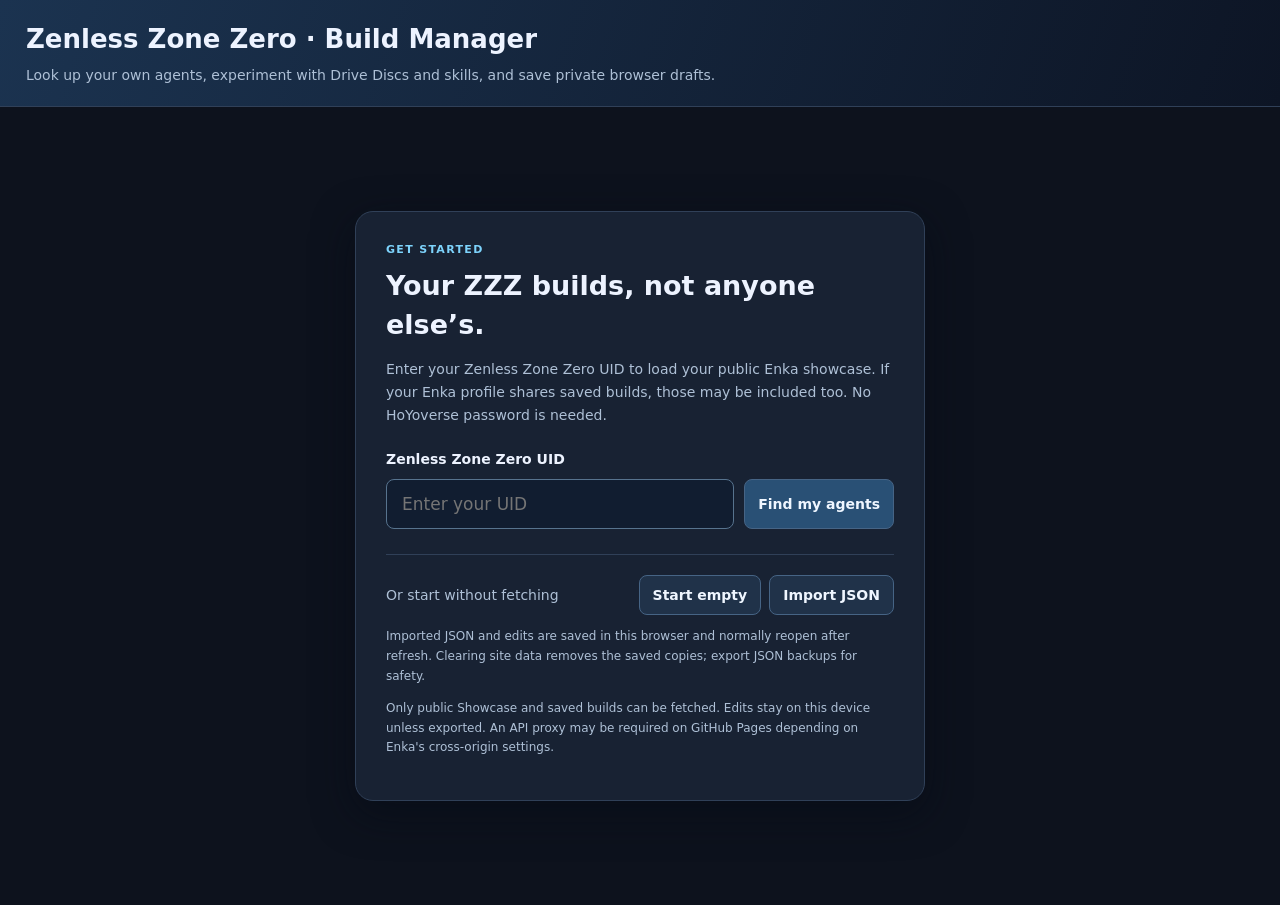
<file: index.html>
<!doctype html>
<html lang="en"><head><meta charset="utf-8"><meta name="viewport" content="width=device-width,initial-scale=1"><title>ZZZ Build Manager · Your agents, your builds</title><style>
:root{--bg:#0d121d;--p:#182233;--card:#19263a;--s:#111b2b;--border:#304058;--a:#7dd3fc;--t:#edf3ff;--mut:#aec0d6;--good:#86efac}
*{box-sizing:border-box}body{margin:0;background:var(--bg);color:var(--t);font:14px/1.45 system-ui,Segoe UI,Arial,sans-serif}header{padding:21px 26px;background:linear-gradient(110deg,#1b3350,#0d1525);border-bottom:1px solid var(--border)}h1{font-size:26px;margin:0}header p{color:var(--mut);margin:6px 0 0}.app{display:grid;grid-template-columns:275px 1fr;min-height:calc(100vh - 99px)}nav{border-right:1px solid var(--border);background:#111a29;padding:16px;max-height:calc(100vh - 98px);position:sticky;top:0;overflow:auto}nav input{width:100%;background:#202d40;border:1px solid #43536b;border-radius:8px;padding:11px;color:var(--t);outline-color:var(--a)}nav .agent{display:flex;align-items:center;justify-content:space-between;width:100%;color:var(--t);background:none;border:0;text-align:left;border-radius:7px;padding:9px 10px;cursor:pointer}nav .agent:hover,.agent.active{background:#294261!important}small,.hint{color:var(--mut)}.badge{border:1px solid #49647d;border-radius:14px;padding:2px 8px;font-size:12px;color:#b5e7fe}main{padding:22px 26px;max-width:1250px;width:100%;margin:auto}.tools{display:flex;align-items:center;justify-content:space-between;gap:14px;flex-wrap:wrap}.tools select{background:#202d40;border:1px solid #45546d;padding:9px;color:var(--t);border-radius:7px}.panel,.tile{border:1px solid var(--border);background:var(--p);border-radius:12px;padding:18px;margin:14px 0}.grid{display:grid;grid-template-columns:repeat(auto-fit,minmax(170px,1fr));gap:11px}.tile{margin:0;background:#152137;padding:14px}.tile strong{font-size:20px;display:block}.tile span{font-size:12px;color:var(--mut)}.sectionTitle{font-size:17px;margin:3px 0 12px}.flex{display:flex;flex-wrap:wrap;gap:8px;align-items:center}table{width:100%;border-collapse:collapse}th,td{padding:9px 10px;border-bottom:1px solid #34435a;text-align:left}th{color:#b6c8df;font-weight:600;background:#203047}tr:last-child td{border-bottom:none}.discGrid{display:grid;grid-template-columns:repeat(auto-fit,minmax(310px,1fr));gap:12px}.disc{background:#131e2f;border:1px solid #394f65;border-radius:11px;padding:15px}.disc h4{margin:0 0 4px}.disc .mainstat{color:var(--good);font-weight:650;margin:10px 0}.disc table td{padding:5px 6px}.disc table td:last-child{text-align:right;font-variant-numeric:tabular-nums}.muted{color:var(--mut)}.good{color:var(--good)}.note{border-left:3px solid #649cc3;padding:8px 12px;color:#c3d7ea;background:#142338;margin:12px 0}.statRow{display:grid;grid-template-columns:1fr 1fr 1fr;gap:8px}.statRow > div{padding:7px 10px;background:#132236;border-radius:6px}.statRow label{display:block;color:var(--mut);font-size:11px}.statRow b{font-size:16px}footer{padding:22px;color:var(--mut);font-size:12px}a{color:var(--a)}@media(max-width:760px){.app{display:block}nav{position:relative;max-height:260px;border-right:0;border-bottom:1px solid var(--border)}main{padding:14px}.discGrid{grid-template-columns:1fr}}

.btn{border:1px solid #466485;background:#295075;color:#eff6ff;font:inherit;font-weight:600;border-radius:8px;padding:9px 13px;cursor:pointer}.btn:hover{background:#39638c}.btn.alt{background:#203249}.btn.danger{border-color:#835359;color:#ffdce0;background:#38212a}.btn.small{padding:5px 9px;font-size:12px}.btn:disabled{opacity:.5;cursor:default}.actions{display:flex;align-items:center;flex-wrap:wrap;gap:8px;margin:14px 0}.actions .save-status{margin-left:auto;color:var(--mut);font-size:12px}.tools{margin-bottom:5px}.panel.editor{border-color:#517f9f;background:#15273b;padding:19px}.edit-heading h3{margin:0;font-size:19px}.edit-heading p{margin:5px 0 13px}.edit-grid{display:grid;grid-template-columns:repeat(auto-fit,minmax(175px,1fr));gap:10px;margin-bottom:13px}.edit-grid label{display:flex;flex-direction:column;color:#c4d4e5;font-size:12px;gap:4px}.edit-grid label.wide{grid-column:span 2}.editor input,.editor select{width:100%;background:#101d2b;border:1px solid #50677e;color:#f0f7ff;border-radius:7px;padding:8px;min-height:36px;font-size:14px}.editor input:focus-visible,.editor select:focus-visible{outline:2px solid #86c5ed;outline-offset:1px}.editor h4{font-size:15px;margin:19px 0 10px}.editor .edit-disc{background:#0e1e2d;border:1px solid #3a5367;padding:12px 13px;margin:12px 0;border-radius:10px}.disc-edit-top,.disc-editor-head,.edit-sub-header{display:flex;justify-content:space-between;align-items:center;gap:10px}.edit-sub-header{font-size:12px;color:#bed0dd;margin:8px 0}.edit-sub{display:grid;grid-template-columns:minmax(120px,1.6fr) minmax(65px,.6fr) minmax(60px,.5fr) auto;gap:7px;align-items:end;margin:6px 0}.edit-sub label{font-size:11px;color:var(--mut)}.edit-sub output{color:#a0e5b5;align-self:center;text-align:right}.edit-sub .btn{align-self:center}.message{background:#25364c;border-left:3px solid #7dd3fc;color:#d9edff;padding:10px 14px;margin:10px 0;border-radius:3px}button:focus-visible{outline:2px solid #7dd3fc;outline-offset:2px}[hidden]{display:none!important}
@media(max-width:940px){.app{grid-template-columns:210px 1fr}nav{padding:9px}main{padding:14px}.edit-grid label.wide{grid-column:auto}.edit-sub{grid-template-columns:1fr 90px}.edit-sub output{justify-self:start}}
@media(max-width:640px){.app{display:block}nav{position:relative;max-height:150px;border-right:none;border-bottom:1px solid #304058}.edit-sub{grid-template-columns:1fr 70px}.actions .save-status{margin:0;width:100%}}

.welcome{min-height:calc(100vh - 102px);display:grid;place-items:center;padding:36px 16px}.welcome-card{max-width:570px;width:100%;background:var(--p);border:1px solid var(--border);border-radius:18px;padding:30px;box-shadow:0 12px 40px #050b1690}.welcome h2{font-size:27px;margin:8px 0}.welcome p{color:var(--mut);line-height:1.65}.eyebrow{letter-spacing:.12em;font-size:11px;color:var(--a);font-weight:800}.uid-form label{display:block;font-weight:650;margin:22px 0 9px}.uid-row{display:flex;gap:10px}.uid-row input{background:#111d30;border:1px solid #57738e;border-radius:8px;color:#fff;font:inherit;padding:12px 15px;min-width:0;flex:1;font-size:17px}.uid-row .btn{white-space:nowrap}.recent-accounts{border-top:1px solid var(--border);margin-top:20px;padding-top:17px}.recent-accounts h3{margin:0 0 8px;font-size:15px}.recent-account{display:flex;align-items:center;justify-content:space-between;gap:12px;padding:10px 0;border-bottom:1px solid var(--border)}.recent-account small{display:block;margin-top:3px}.welcome-split{border-top:1px solid var(--border);margin:25px 0 10px;padding-top:20px;display:flex;justify-content:space-between;gap:12px;align-items:center;color:var(--mut)}.session-bar{border:1px solid #314761;background:#15283d;border-radius:9px;display:flex;justify-content:space-between;align-items:center;gap:10px;padding:10px 13px;margin-bottom:16px}.session-bar span{font-weight:650}.session-bar div{display:flex;gap:8px}.empty{padding:32px;text-align:center;border:1px dashed #506c86;border-radius:12px;color:var(--mut)}@media(max-width:620px){.uid-row,.welcome-split,.session-bar{flex-wrap:wrap}.uid-row .btn,.uid-row input{width:100%}.welcome-card{padding:20px}.welcome{padding:12px}}
</style><link rel="stylesheet" href="./roster.css"></head><body><header><h1>Zenless Zone Zero · Build Manager</h1><p>Look up your own agents, experiment with Drive Discs and skills, and save private browser drafts.</p></header><section id="welcome" class="welcome" aria-label="Find your ZZZ account">
  <div class="welcome-card">
    <div class="eyebrow">GET STARTED</div>
    <h2>Your ZZZ builds, not anyone else’s.</h2>
    <p>Enter your Zenless Zone Zero UID to load your public Enka showcase. If your Enka profile shares saved builds, those may be included too. No HoYoverse password is needed.</p>
    <form id="uidForm" class="uid-form"><label for="uidInput">Zenless Zone Zero UID</label><div class="uid-row"><input id="uidInput" inputmode="numeric" autocomplete="off" pattern="[0-9]{8,12}" maxlength="12" placeholder="Enter your UID" required><button type="submit" id="uidLoadBtn" class="btn">Find my agents</button></div></form>
    <div id="welcomeMsg" class="message" role="status" hidden></div>
    <div id="recentAccounts" class="recent-accounts" hidden><h3>Continue a saved account</h3><div id="recentAccountList"></div></div>
    <div class="welcome-split"><span>Or start without fetching</span><div class="flex"><button type="button" id="emptyUidBtn" class="btn alt">Start empty</button><button type="button" id="landingImportBtn" class="btn alt">Import JSON</button></div></div>
    <p class="muted" style="font-size:12px">Imported JSON and edits are saved in this browser and normally reopen after refresh. Clearing site data removes the saved copies; export JSON backups for safety.</p><p class="muted" style="font-size:12px">Only public Showcase and saved builds can be fetched. Edits stay on this device unless exported. An API proxy may be required on GitHub Pages depending on Enka's cross-origin settings.</p>
  </div>
</section>
<div class="app" id="workspace" hidden><nav><input id="search" placeholder="Find an agent…" aria-label="Find an agent"><div id="agentNav"></div></nav><main><div class="session-bar"><span id="accountTitle">Account</span><div><button id="refreshBtn" type="button" class="btn alt small">Refresh from Enka</button> <button id="changeUidBtn" type="button" class="btn alt small">Switch UID</button></div></div><div class="tools"><div><h2 id="agentName" style="font-size:25px;margin:0"></h2><div id="metaLine" class="hint"></div></div><select id="buildSelect" aria-label="Choose saved build"></select></div><div class="actions">
<button type="button" id="editToggle" class="btn">Edit this build</button>
<button type="button" id="cloneBtn" class="btn alt">Duplicate build</button>
<button type="button" id="newBtn" class="btn alt">Add agent manually</button>
<button type="button" id="exportBtn" class="btn alt">Export JSON backup</button>
<button type="button" id="importBtn" class="btn alt">Import JSON</button>
<button type="button" id="resetBtn" class="btn danger">Reset local edits</button>
<input id="importFile" type="file" accept="application/json,.json" hidden>
<span id="saveStatus" class="save-status" role="status">Edits saved locally in your browser</span>
</div><p id="message" class="message" role="status" hidden></p>
<section id="editor" class="panel editor" hidden></section>
<div id="liveStatus" class="note">Loading official Enka reference definitions for complete stats…</div><div id="content"></div><footer>Game data is read from the current UID’s public Enka showcase or a JSON import. Names, reference stats and set effects come from <a href="https://github.com/EnkaNetwork/API-docs" target="_blank" rel="noopener">EnkaNetwork/API-docs</a>. Reference calculations are estimates and exclude conditional combat buffs and 4-piece effects. Edits save in this browser only; use Export JSON to back up or transfer them. A UID alone is not proof of ownership. Switching UIDs keeps each browser’s edits separate. GitHub Pages does not synchronize edits between devices.</footer></main></div>
<script>
const DATA={"metadata":{"app":"ZZZ Build Manager","source":"Public Enka UID lookup","notes":["Visitors start without any embedded character data.","UID does not authenticate account ownership.","Enka public Showcase data is limited to the published agents.","Browser edits are local to each UID, not stored on GitHub Pages."]},"builds":[],"lookup":{"agents":{"1011":"Anby","1021":"Nekomata","1031":"Nicole","1041":"Soldier 11","1051":"Yidhari","1061":"Corin","1071":"Caesar","1081":"Billy","1091":"Miyabi","1101":"Koleda","1111":"Anton","1121":"Ben","1131":"Soukaku","1141":"Lycaon","1151":"Lucy","1171":"Burnice","1181":"Grace","1191":"Ellen","1201":"Harumasa","1211":"Rina","1241":"Zhu Yuan","1271":"Seth","1281":"Piper","1311":"Astra Yao","1321":"Evelyn","1331":"Vivian","1341":"Zhao","1351":"Pulchra","1371":"Yixuan","1391":"Ju Fufu","1401":"Alice","1411":"Yuzuha","1421":"Pan Yinhu","1431":"Ye Shunguang","1441":"Manato","1451":"Lucia","1481":"Dialyn","1491":"Sunna","1501":"Aria","1511":"Nangong Yu","1551":"Pyrois","1561":"Velina","1571":"Norma","1581":"Remielle","1611":"Claret"},"discs":{"31000":"Woodpecker Electro","31100":"Puffer Electro","31200":"Shockstar Disco","31300":"Freedom Blues","31400":"Hormone Punk","31500":"Soul Rock","31600":"Swing Jazz","31800":"Chaos Jazz","31900":"Proto Punk","32200":"Inferno Metal","32300":"Chaotic Metal","32400":"Thunder Metal","32500":"Polar Metal","32600":"Fanged Metal","32700":"Branch & Blade Song","32800":"Astral Voice","32900":"Shadow Harmony","33000":"Phaethon’s Melody","33100":"Yunkui Tales","33200":"King of the Summit","33300":"Dawn’s Bloom","33400":"Moonlight Lullaby","33500":"White Water Ballad","33600":"Shining Aria","33700":"Bunny in Wonderland","33800":"Notes From the Chained","33900":"Wuthering Salon","34000":"The Sky Ablaze","34100":"Feathered Fate","34200":"Thorned Rose"},"weapons":{"12001":"[Lunar] Pleniluna","12002":"[Lunar] Decrescent","13001":"Starlight Engine","13002":"Slice of Time","13003":"Rainforest Gourmet","13005":"Steam Oven","13006":"Six Shooter","13007":"Original Transmorpher","13008":"Weeping Gemini","13012":"W-Engine #13012","13015":"Marcato Desire","13016":"W-Engine #13016","13019":"W-Engine #13019","13101":"Demara Battery Mark II","13103":"The Vault","13111":"Drill Rig - Red Axis","13113":"Bashful Demon","13115":"Kaboom the Cannon","13128":"Roaring Ride","14109":"Hailstorm Shrine","14118":"Fusion Compiler","14121":"Weeping Cradle","14131":"Elegant Vanity","14132":"Heartstring Nocturne","14139":"Roaring Fur-nace","14143":"Cloudcleave Radiance","14145":"Dreamlit Hearth","14151":"Neon Fantasies","14155":"W-Engine #14155","14158":"Ode of Resurrected Wings","14161":"Crimson Thirst"},"properties":{"11101":{"name":"Base HP","unit":"flat"},"11102":{"name":"HP%","unit":"pct"},"11103":{"name":"HP","unit":"flat"},"12101":{"name":"Base ATK","unit":"flat"},"12102":{"name":"ATK%","unit":"pct"},"12103":{"name":"ATK","unit":"flat"},"12201":{"name":"Base Impact","unit":"flat"},"12202":{"name":"Impact%","unit":"pct"},"13101":{"name":"Base DEF","unit":"flat"},"13102":{"name":"DEF%","unit":"pct"},"13103":{"name":"DEF","unit":"flat"},"20101":{"name":"Base CRIT Rate","unit":"pct"},"20103":{"name":"CRIT Rate","unit":"pct"},"21101":{"name":"Base CRIT DMG","unit":"pct"},"21103":{"name":"CRIT DMG","unit":"pct"},"23101":{"name":"Base PEN Ratio","unit":"pct"},"23103":{"name":"PEN Ratio","unit":"pct"},"23201":{"name":"Base PEN","unit":"flat"},"23203":{"name":"PEN","unit":"flat"},"30501":{"name":"Base Energy Regen","unit":"flat"},"30502":{"name":"Energy Regen%","unit":"pct"},"30503":{"name":"Energy Regen","unit":"flat"},"31201":{"name":"Base Anomaly Proficiency","unit":"flat"},"31203":{"name":"Anomaly Proficiency","unit":"flat"},"31401":{"name":"Base Anomaly Mastery","unit":"flat"},"31402":{"name":"Anomaly Mastery%","unit":"pct"},"31403":{"name":"Anomaly Mastery","unit":"flat"},"31503":{"name":"Physical DMG Bonus","unit":"pct"},"31603":{"name":"Fire DMG Bonus","unit":"pct"},"31703":{"name":"Ice DMG Bonus","unit":"pct"},"31803":{"name":"Electric DMG Bonus","unit":"pct"},"31903":{"name":"Ether DMG Bonus","unit":"pct"},"32303":{"name":"Wind DMG Bonus","unit":"pct"}}}};
const $ = id => document.getElementById(id);
const esc = value => String(value ?? '').replaceAll('&','&amp;').replaceAll('<','&lt;').replaceAll('>','&gt;').replaceAll('"','&quot;').replaceAll("'",'&#39;');
const enkaRoot='https://raw.githubusercontent.com/EnkaNetwork/API-docs/master/store/zzz/';
const ENKA_PROXY_BASE = 'https://zzz-enka-proxy.quickfire199.workers.dev/'; // Optional: set to your Cloudflare Worker base URL, e.g. https://your-worker.workers.dev
let activeUid = '';
let STORAGE_KEY = '';
const LAST_ACCOUNT_KEY = 'zzz_build_manager_last_uid_v1';
const ACCOUNT_PREFIX = 'zzz_build_manager_uid_v2:';
let ttlDeadline = 0;
let lastOwner = null;
const percentIDs = new Set([11102,12102,12202,13102,20101,20103,21101,21103,23101,23103,30502,31402,31503,31603,31703,31803,31903,32303]);
const displayNames = Object.fromEntries(Object.entries(DATA.lookup.properties).map(([id,p])=>[+id,p.name]));
const label=id=>displayNames[+id]||`Property ${id}`;
const fmt=(id,n)=>percentIDs.has(+id)?`${(n/100).toFixed(1)}%`:Number(n).toLocaleString('en-US',{maximumFractionDigits:1});
const clone=v=>JSON.parse(JSON.stringify(v));
let builds=[], refs=null, selectedAgent='', selectedBuild=null, editing=false, persistAvailable=true;
let rawBackup=[];
const discSets=Object.entries(DATA.lookup.discs).map(([id,name])=>({id:+id,name})).sort((a,b)=>a.name.localeCompare(b.name));
const knownWeaponIds=Object.entries(DATA.lookup.weapons).sort((a,b)=>String(a[1]).localeCompare(String(b[1])));
const SUB_VALUES={11102:300,11103:112,12102:300,12103:19,13102:480,13103:15,20103:240,21103:480,23103:240,23203:9,31203:9};
const SUB_IDS=Object.keys(SUB_VALUES).map(Number);
const MAIN_IDS={1:[11103],2:[12103],3:[13103],4:[11102,12102,13102,20103,21103,31203],5:[11102,12102,13102,23103,31503,31603,31703,31803,31903,32303],6:[11102,12102,13102,12202,30502,31402]};
const MAIN_BASE={11103:550,12103:79,13103:46,11102:750,12102:750,13102:750,12202:450,20103:600,21103:1200,23103:600,30502:1500,31203:23,31402:750,31503:750,31603:750,31703:750,31803:750,31903:750,32303:750};
const skillOrder=['Basic Attack','Dodge','Assist','Special Attack','Chain / Ultimate','Core Skill (raw)'];
const safeNum=(v,lo,hi,def)=>Number.isFinite(+v)?Math.max(lo,Math.min(hi,+v)):def;
function baseMain(slot,id){
  const existing=builds.flatMap(b=>b.discs).find(d=>d.slot===slot&&d.main?.[0]?.property_id===+id);
  return Number(existing?.main?.[0]?.source_base)||MAIN_BASE[id]||750;
}
function makeMain(d,id){const base=baseMain(d.slot,+id),scale=d.rarity==='S'?.2:d.rarity==='A'?.25:.3;const raw=base*(1+safeNum(d.level,0,15,15)*scale);
 return {stat:label(id),kind:percentIDs.has(+id)?'pct':'flat',value:percentIDs.has(+id)?raw/100:raw,display:'+'+fmt(id,raw),property_id:+id,source_base:base,computed:'Enka approximate formula'};
}
function makeSub(id,rolls){id=+id;rolls=safeNum(rolls,1,10,1);const per=SUB_VALUES[id]||9,raw=per*rolls;
 return {stat:label(id),kind:percentIDs.has(id)?'pct':'flat',value:percentIDs.has(id)?raw/100:raw,display:'+'+fmt(id,raw),rolls,property_id:id,per_roll:per};
}
function refreshDerived(b){
 const sets={},ids={},gears={};
 for(const d of b.discs){
  d.level=safeNum(d.level,0,15,15);d.main=[makeMain(d,d.main?.[0]?.property_id||MAIN_IDS[d.slot][0])];
  d.substats=(d.substats||[]).map(s=>makeSub(s.property_id,s.rolls));
  d.set=DATA.lookup.discs[d.set_id]||d.set||`Set #${d.set_id}`;
  d.id=(+d.set_id)+(d.rarity==='S'?40:d.rarity==='A'?30:20)+d.slot;
  sets[d.set]=(sets[d.set]||0)+1;ids[d.set_id]=(ids[d.set_id]||0)+1;
  for(const m of d.main)gears[m.property_id]=(gears[m.property_id]||0)+m.source_base*(1+d.level*(d.rarity==='S'?.2:d.rarity==='A'?.25:.3));
  for(const s of d.substats)gears[s.property_id]=(gears[s.property_id]||0)+(s.per_roll*s.rolls);
 }
 b.set_counts=sets;b.set_ids=ids;b.gear_only_props_raw=gears;
}
function store(){
 try{
  if(!STORAGE_KEY || !activeUid)throw Error('No selected account');
  localStorage.setItem(STORAGE_KEY,JSON.stringify({builds,editedAt:new Date().toISOString()}));
  localStorage.setItem(LAST_ACCOUNT_KEY,activeUid);
  persistAvailable=true;
  $('saveStatus').textContent='Saved in this browser · '+new Date().toLocaleTimeString([], {hour:'numeric',minute:'2-digit'});
  return true;
 }catch(e){
  persistAvailable=false;
  $('saveStatus').textContent='Changes not stored locally. Export JSON to keep them.';
  return false;
 }
}
function notify(msg){$('message').textContent=msg;$('message').hidden=false;}
function byAgent(){return builds.filter(b=>b.agent===selectedAgent)}
function current(){const mine=byAgent();if(!mine.length)return null;
 if(!mine.some(b=>String(b.build_id)===String(selectedBuild)))selectedBuild=(mine.find(b=>b.mindscape===Math.max(...mine.map(a=>a.mindscape)))||mine[0]).build_id;
 return mine.find(b=>String(b.build_id)===String(selectedBuild))}
function agentList(){let agents=[...new Set(builds.map(b=>b.agent))].sort((a,b)=>a.localeCompare(b));const q=$('search').value.trim().toLowerCase();
 $('agentNav').innerHTML=agents.filter(n=>n.toLowerCase().includes(q)).map(n=>`<button type="button" class="agent ${n===selectedAgent?'active':''}" data-agent="${esc(n)}"><span>${esc(n)}</span><small>${byAgentName(n).length} build${byAgentName(n).length===1?'':'s'}</small></button>`).join('');
 document.querySelectorAll('[data-agent]').forEach(el=>el.onclick=()=>{selectedAgent=el.dataset.agent;selectedBuild=null;render();agentList()});
}
function byAgentName(n){return builds.filter(b=>b.agent===n)}
function serverName(kind,id,fallback){if(!refs)return fallback;const loc=refs.locs?.en||{};
 if(kind==='weapon'){const x=refs.weapons?.[id];return x?loc[x.ItemName]||fallback:fallback}
 if(kind==='set'){const x=refs.equipments?.Suits?.[id];return x?loc[x.Name]||fallback:fallback}
 return fallback}
function calculate(b){if(!refs)return null;const a=refs.avatars?.[b.agent_id];if(!a)return null;
 const base=a.BaseProps||{},growth=a.GrowthProps||{},promo=(a.PromotionProps||[])[Math.max(0,b.promotion-1)]||{},core=(a.CoreEnhancementProps||[])[b.core_enhancement||0]||{};
 const char={};for(const id of new Set([...Object.keys(base),...Object.keys(growth),...Object.keys(promo),...Object.keys(core)]))char[id]=(+base[id]||0)+Math.floor(((+growth[id]||0)*(b.agent_level-1))/10000)+(+promo[id]||0)+(+core[id]||0);
 const gear={...b.gear_only_props_raw};for(const [id,count] of Object.entries(b.set_ids)){const s=refs.equipments?.Suits?.[id];if(count>=2&&s)for(const [id2,val] of Object.entries(s.SetBonusProps||{}))gear[id2]=(+gear[id2]||0)+(+val)}
 const w=refs.weapons?.[b.weapon?.id], lv=b.weapon?.level||0,br=b.weapon?.break_level||0;
 const engMain=w?.MainStat?.PropertyValue*(1+ .1568166666666667*lv+.8922*br)||0;
 const engSec=w?.SecondaryStat?.PropertyValue*(1+.3*br)||0;
 const engP=w?.MainStat?.PropertyId,secP=w?.SecondaryStat?.PropertyId;
 if(secP)gear[secP]=(+gear[secP]||0)+engSec;
 const v=id=>+gear[id]||0, cb=id=>+char[id]||0;
 const stats=[['HP',Math.floor(cb(11101)*(1+v(11102)/10000)+v(11103))],['ATK',Math.floor((cb(12101)+(engP===12101?engMain:0))*(1+v(12102)/10000)+v(12103))],['DEF',Math.floor((cb(13101)+(engP===13101?engMain:0))*(1+v(13102)/10000)+v(13103))],['Impact',cb(12201)*(1+v(12202)/10000)],['CRIT Rate',(cb(20101)+v(20103))/100],['CRIT DMG',(cb(21101)+v(21103))/100],['Anomaly Proficiency',cb(31201)+v(31203)],['Anomaly Mastery',cb(31401)*(1+v(31402)/10000)],['PEN Ratio',(cb(23101)+v(23103))/100],['PEN',cb(23201)+v(23203)],['Energy Regen',cb(30501)*(1+v(30502)/10000)]];
 return {character:char,gear,engMain,engSec,engP,secP,stats};
}
function statFormat(n,v){return /CRIT|Ratio/.test(n)?Number(v).toFixed(1)+'%':Number(v).toLocaleString('en-US',{maximumFractionDigits:1});}
function selectOptions(options,value){return options.map(([v,t])=>`<option value="${esc(v)}" ${String(v)===String(value)?'selected':''}>${esc(t)}</option>`).join('')}
const numberInput=(field,value,min,max)=>`<input type="number" data-field="${field}" min="${min}" max="${max}" step="1" value="${value}" />`;
function render(){const b=current();if(!b){$('agentName').textContent='No agents loaded yet';$('metaLine').textContent='Import a build or create one';$('buildSelect').innerHTML='';$('editor').hidden=true;$('content').innerHTML='<div class="empty">No builds here yet. Use <strong>Add agent manually</strong> or <strong>Import JSON</strong> to get started.</div>';return;}refreshDerived(b);$('agentName').textContent=b.agent;
 $('metaLine').textContent=`Agent ID ${b.agent_id} · ${byAgent().length} saved entr${byAgent().length===1?'y':'ies'} · ${editing?'Editing':'Viewing'}`;
 $('buildSelect').innerHTML=byAgent().map(x=>`<option value="${x.build_id}" ${String(x.build_id)===String(b.build_id)?'selected':''}>${esc(x.snapshot)} · M${x.mindscape} · #${x.build_id}</option>`).join('');
 $('editToggle').textContent=editing?'Done editing':'Edit this build';$('editToggle').setAttribute('aria-pressed',String(editing));
 $('editor').hidden=!editing;
 if(editing)renderEditor(b);
 renderView(b);
}
function renderEditor(b){
 const opts=Object.entries(DATA.lookup.weapons).map(([id,name])=>[id,`${name} (${id})`]);if(b.weapon&&!DATA.lookup.weapons[b.weapon.id])opts.push([b.weapon.id,`W-Engine #${b.weapon.id}`]);
 let top=`<div class="edit-heading"><h3>Edit ${esc(b.agent)}'s build</h3><p class="muted">Changes recalculate below immediately and save in this browser. To use edits on another device, export the JSON backup.</p></div>`;
 top+=`<div class="edit-grid">${[['agent_level','Agent level',1,60,b.agent_level],['mindscape','Mindscape',0,6,b.mindscape],['core_enhancement','Core enhancement (0–F)',0,6,b.core_enhancement]].map(([k,n,lo,hi,val])=>`<label>${n}${numberInput(k,val,lo,hi)}</label>`).join('')}</div>`;
 top+=`<h4>Skills</h4><div class="edit-grid">${skillOrder.map(k=>`<label>${esc(k)}<input type="number" min="1" max="16" step="1" data-skill="${esc(k)}" value="${b.skills[k]??1}"></label>`).join('')}</div>`;
 top+=`<h4>W-Engine</h4><div class="edit-grid"><label class="wide">Equipped engine<select data-weapon="id"><option value="">None</option>${selectOptions(opts,b.weapon?.id||'')}</select></label>${[['level','Level',1,60],['break_level','Ascension',0,5],['refinement','Refinement',1,5]].map(([f,label,mi,ma])=>`<label>${label}<input type="number" data-weapon="${f}" value="${b.weapon?.[f]??(f==='refinement'?1:0)}" min="${mi}" max="${ma}" ${!b.weapon?'disabled':''}></label>`).join('')}</div>`;
 top+=`<div class="disc-editor-head"><h4>Drive Discs</h4><span class="muted">Set, main stat, and individual substat rolls</span></div>`;
 for(let slot=1;slot<=6;slot++){
  const d=b.discs.find(x=>x.slot===slot);
  if(!d){top+=`<div class="edit-disc"><strong>Disc ${slot} · Empty</strong><button type="button" data-add-disc="${slot}" class="btn alt">Equip disc</button></div>`;continue}
  top+=`<div class="edit-disc"><div class="disc-edit-top"><strong>Disc ${slot}</strong><span class="muted">${esc(d.rarity)}-rank · UID ${d.uid??'manual'}</span></div>`;
  top+=`<div class="edit-grid"><label class="wide">Disc set<select data-disc="${slot}" data-prop="set_id">${selectOptions(discSets.map(x=>[x.id,x.name]),d.set_id)}</select></label><label>Disc level<input type="number" data-disc="${slot}" data-prop="level" value="${d.level}" min="0" max="15"></label><label>Main stat<select data-disc="${slot}" data-prop="main">${selectOptions(MAIN_IDS[slot].map(id=>[id,label(id)]),d.main?.[0]?.property_id)}</select></label></div>`;
  top+=`<div class="edit-sub-header"><span>Substats (roll counts)</span><button type="button" data-add-sub="${slot}" class="btn small" ${d.substats.length>=4?'disabled':''}>+ Add substat</button></div>`;
  for(let i=0;i<d.substats.length;i++){const s=d.substats[i];top+=`<div class="edit-sub"><select aria-label="Disc ${slot} substat ${i+1}" data-disc="${slot}" data-sub="${i}" data-prop="stat">${selectOptions(SUB_IDS.map(id=>[id,label(id)]),s.property_id)}</select><label>Rolls <input type="number" min="1" max="10" value="${s.rolls}" data-disc="${slot}" data-sub="${i}" data-prop="rolls"></label><output>${esc(s.display)}</output><button type="button" data-remove-sub="${slot}:${i}" title="Remove substat" class="btn danger small">Remove</button></div>`}
  top+=`</div>`;
 }
 $('editor').innerHTML=top;
}
function renderView(b){
 const c=calculate(b),w=b.weapon;
 let out=`<div class="grid" style="margin-top:15px"><div class="tile"><span>Agent level</span><strong>${b.agent_level}</strong></div><div class="tile"><span>Mindscape</span><strong>M${b.mindscape}</strong></div><div class="tile"><span>Core enhancement</span><strong>${'ABCDEF'[b.core_enhancement-1]||'—'}</strong></div><div class="tile"><span>Drive Discs</span><strong>${b.discs.length}/6</strong></div><div class="tile"><span>W-Engine</span><strong>${w?'Lv '+w.level+' · S'+w.refinement:'None'}</strong></div></div>`;
 out+=`<section class="panel"><h3 class="sectionTitle">Equipped W-Engine</h3>${w?`<strong style="font-size:18px">${esc(serverName('weapon',w.id,w.name))}</strong><p class="muted">ID ${w.id} · ${w.rarity} · Level ${w.level} · Ascension ${w.break_level} · Refinement S${w.refinement}</p>${c&&c.engP?`<div class="flex"><span class="badge">${esc(label(c.engP))} ${fmt(c.engP,c.engMain)} (approx.)</span><span class="badge">${esc(label(c.secP))} ${fmt(c.secP,c.engSec)} (approx.)</span></div>`:''}`:'No W-Engine saved'}</section>`;
 out+=`<section class="panel"><h3 class="sectionTitle">Skills</h3><div class="grid">${skillOrder.map(k=>`<div class="tile"><span>${esc(k)}</span><strong>${b.skills[k]??1}</strong></div>`).join('')}</div><p class="muted">Skill levels are raw Enka values. Mindscape bonuses may affect displayed in-game levels.</p></section>`;
 out+=`<section class="panel"><h3 class="sectionTitle">Calculated character stats</h3>${c?`<div class="grid">${c.stats.map(([k,v])=>`<div class="tile"><span>${esc(k)}</span><strong>${esc(statFormat(k,v))}</strong></div>`).join('')}</div><p class="muted">Estimated unbuffed totals from character base stats, W-Engine, disc stats and static 2-piece bonuses. Dynamic passives and combat buffs are excluded. These values update as you edit.</p>`:`<div class="note">Full character totals require Enka's reference definitions. Once the reference files load, this section recalculates automatically. Disc contributions below always update offline.</div>`}</section>`;
 out+=`<section class="panel"><h3 class="sectionTitle">Equipped sets</h3><div class="flex">${Object.entries(b.set_ids).map(([id,n])=>`<span class="badge">${n}× ${esc(serverName('set',id,DATA.lookup.discs[id]||id))}</span>`).join('')||'None'}</div></section>`;
 out+=`<section class="panel"><h3 class="sectionTitle">Drive Discs · Main stats and substats</h3><div class="discGrid">${b.discs.slice().sort((a,b)=>a.slot-b.slot).map(d=>`<article class="disc"><h4>Slot ${d.slot} · ${d.rarity} · +${d.level}</h4><div class="muted">${esc(serverName('set',d.set_id,d.set))}</div><div class="mainstat">${d.main.map(x=>`${esc(x.stat)} ${esc(x.display)}`).join(', ')}</div><table><tbody>${d.substats.map(s=>`<tr><td>${esc(s.stat)} <small>×${s.rolls}</small></td><td>${esc(s.display)}</td></tr>`).join('')}</tbody></table></article>`).join('')}</div></section>`;
 out+=`<section class="panel"><h3 class="sectionTitle">Drive Disc contributions</h3><div class="statRow">${Object.entries(b.gear_only_props_raw).sort((a,b)=>a[0]-b[0]).map(([id,val])=>`<div><label>${esc(label(id))}</label><b>${esc(fmt(id,val))}</b></div>`).join('')||'<span class="muted">No disc stats</span>'}</div><p class="muted">Excludes innate base stats, W-Engine effects and set bonuses. Uses Enka's approximate Drive Disc main-stat formula; substat rolls are exact.</p></section>`;
 out+=`<section class="panel"><h3 class="sectionTitle">Snapshot details</h3><p class="muted">Build ${b.build_id} · ${esc(b.snapshot)} · ${b.live?'Live entry':'Saved build'} · Promotion ${b.promotion} · Obtained ${b.other?.ObtainmentTimestamp?new Date(b.other.ObtainmentTimestamp*1000).toLocaleDateString('en-US'):'Unknown'}</p></section>`;
 $('content').innerHTML=out;
}
function applyChange(el){const b=current();if(!b)return;const field=el.dataset.field,skill=el.dataset.skill,weapon=el.dataset.weapon,slot=+(el.dataset.disc||0),property=el.dataset.prop,subIdx=el.dataset.sub;
 if(field){const ranges={agent_level:[1,60],mindscape:[0,6],core_enhancement:[0,6]};const range=ranges[field];b[field]=safeNum(el.value,range[0],range[1],b[field]);}
 if(skill)b.skills[skill]=safeNum(el.value,1,16,b.skills[skill]||1);
 if(weapon){if(weapon==='id'){if(!el.value){b.weapon=null}else{const id=+el.value;b.weapon={id,name:DATA.lookup.weapons[id]||`W-Engine #${id}`,level:60,break_level:5,refinement:1,rarity:id>=14000?'S':id>=13000?'A':'B',uid:null,locked:false}}}else if(b.weapon){const ranges={level:[1,60],break_level:[0,5],refinement:[1,5]};b.weapon[weapon]=safeNum(el.value,...ranges[weapon],b.weapon[weapon]);}}
 if(slot){const d=b.discs.find(x=>x.slot===slot);if(d){
  if(property==='set_id'){d.set_id=+el.value;d.uid=null;}
  if(property==='level')d.level=safeNum(el.value,0,15,d.level);
  if(property==='main'){const id=+el.value;if(d.substats.some(s=>s.property_id===id)){notify('The same property cannot be both the main stat and a substat. Remove that substat first.');render();return}d.main=[makeMain(d,id)];d.uid=null;}
  if(subIdx!==undefined){const i=+subIdx,s=d.substats[i];if(!s)return;
   if(property==='rolls')s.rolls=safeNum(el.value,1,10,s.rolls);
   if(property==='stat'){const id=+el.value;if(d.main.some(m=>m.property_id===id)||d.substats.some((q,j)=>j!==i&&q.property_id===id)){notify('A disc cannot repeat a substat or match its main stat.');render();return}s.property_id=id;}
   d.uid=null;
  }
 }}
 b.snapshot='Edited '+new Date().toLocaleDateString('en-CA');b.live=false;b.source='Manual edit in ZZZ Build Library';refreshDerived(b);store();render();
}
$('editor').addEventListener('change',e=>{if(e.target.matches('[data-field], [data-skill], [data-weapon], [data-disc]'))applyChange(e.target)});
$('editor').addEventListener('click',e=>{
 const a=e.target.closest('[data-add-sub]');if(a){const b=current(),d=b.discs.find(x=>x.slot===+a.dataset.addSub);if(!d||d.substats.length>=4)return;const available=SUB_IDS.filter(id=>!d.substats.some(s=>s.property_id===id)&&!d.main.some(s=>s.property_id===id));if(!available.length)return;d.substats.push(makeSub(available[0],1));b.snapshot='Edited '+new Date().toLocaleDateString('en-CA');store();render();return}
 const rm=e.target.closest('[data-remove-sub]');if(rm){const [slot,idx]=rm.dataset.removeSub.split(':').map(Number);const b=current(),d=b.discs.find(x=>x.slot===slot);if(!d)return;d.substats.splice(idx,1);b.snapshot='Edited '+new Date().toLocaleDateString('en-CA');store();render();return}
 const add=e.target.closest('[data-add-disc]');if(add){const b=current(),slot=+add.dataset.addDisc,set_id=31000;const d={slot,id:set_id+40+slot,uid:null,level:15,rarity:'S',set_id,set:DATA.lookup.discs[set_id],main:[],substats:[],locked:false,trash:false};d.main=[makeMain(d,MAIN_IDS[slot][0])];b.discs.push(d);refreshDerived(b);store();render();return}
});
$('search').addEventListener('input',agentList);
$('buildSelect').addEventListener('change',e=>{selectedBuild=e.target.value;render()});
$('editToggle').onclick=()=>{editing=!editing;render()};
$('cloneBtn').onclick=()=>{const b=current();if(!b)return;const copy=clone(b);copy.build_id=Date.now();copy.snapshot='Custom '+new Date().toLocaleDateString('en-CA');copy.source='Custom build';copy.live=false;builds.push(copy);selectedBuild=copy.build_id;editing=true;store();agentList();render();notify('Created a separate editable copy of this build.');};
$('newBtn').onclick=()=>{const keys=Object.entries(DATA.lookup.agents).sort((a,b)=>a[1].localeCompare(b[1]));const answer=prompt('Agent name or numeric ID (example: Burnice or 1171):');if(!answer)return;
 const entry=keys.find(([id,n])=>id===answer.trim()||n.toLowerCase()===answer.trim().toLowerCase());if(!entry){notify('Unknown agent. Use the numeric ID of a supported agent or import an Enka export.');return}
 const [id,agent]=entry;const discs=[];for(let slot=1;slot<=6;slot++){const d={slot,id:31040+slot,uid:null,level:15,rarity:'S',set_id:31000,set:DATA.lookup.discs[31000],main:[],substats:[],locked:false,trash:false};d.main=[makeMain(d,MAIN_IDS[slot][0])];discs.push(d)}
 const b={agent_id:+id,agent,build_id:Date.now(),snapshot:'New manual build',live:false,source_order:0,agent_level:60,promotion:6,mindscape:0,core_enhancement:0,skills:Object.fromEntries(skillOrder.map(x=>[x,1])),weapon:null,discs,set_counts:{},set_ids:{},gear_only_props_raw:{},other:{},source:'Created manually'};
 refreshDerived(b);builds.push(b);selectedAgent=agent;selectedBuild=b.build_id;editing=true;store();agentList();render();notify('New manual build created. Edit its values and export a JSON backup when ready.');};
$('exportBtn').onclick=()=>{const content={...clone(DATA),metadata:{...clone(DATA.metadata),account_uid:activeUid,exportedAt:new Date().toISOString(),editor:'ZZZ Build Manager — Public UID Editor',agent_count:new Set(builds.map(b=>b.agent)).size,snapshot_count:builds.length},builds};
 const blob=new Blob([JSON.stringify(content,null,2)],{type:'application/json'});const url=URL.createObjectURL(blob);const a=document.createElement('a');a.href=url;a.download=`ZZZ_${activeUid||'imported'}_builds.json`;document.body.append(a);a.click();a.remove();setTimeout(()=>URL.revokeObjectURL(url),3000);notify('Exported your current builds to JSON. This file can be imported into the site or shared for analysis.');};
$('importBtn').onclick=()=>$('importFile').click();
$('importFile').addEventListener('change',async e=>{const f=e.target.files?.[0];if(!f)return;try{
 const json=JSON.parse(await f.text());let incoming=[];if(Array.isArray(json)) incoming=json;
 else if(Array.isArray(json.builds)) incoming=json.builds;
 else if(json.PlayerInfo)incoming=convertShowcase(json);
 else if(Object.values(json).some(Array.isArray))incoming=convertSaved(json);
 if(!Array.isArray(incoming)||!incoming.length||!incoming.every(x=>x.agent&&x.agent_id&&Array.isArray(x.discs)))throw Error('Unrecognized build format. Import Enka JSON or a build-manager export.');
 const uid=(activeUid||json.metadata?.account_uid||$('uidInput').value.trim()||'imported');
 if(activeUid&&builds.length&&!confirm(`Replace your ${builds.length} current builds for UID ${uid} with ${incoming.length} imported entries?`))return;
 openAccount(uid,incoming,{reset:true,username:json?.owner?.username||'',source:'Imported JSON'});
 const saved=store();
 notify(saved?`Imported and saved ${incoming.length} build entries for ${uid}. They'll reopen after a refresh.`:`Imported ${incoming.length} entries, but browser storage failed. Export JSON to avoid losing them after a refresh.`);
 }catch(err){showWelcomeError('Import failed: '+err.message);notify('Import failed: '+err.message)}finally{e.target.value=''}
});
$('resetBtn').onclick=()=>{if(!confirm('Discard local edits and reset to the last downloaded or imported snapshot for this UID? Export a backup first if needed.'))return;builds=clone(rawBackup);selectedBuild=null;try{localStorage.removeItem(STORAGE_KEY)}catch(e){}agentList();render();notify('Restored the last imported Enka snapshot.');};
// The account landing screen controls initial rendering.
(async()=>{try{const paths=['avatars.json','weapons.json','equipments.json','locs.json'];const raw=await Promise.all(paths.map(async f=>{const response=await fetch(enkaRoot+f,{cache:'force-cache'});if(!response.ok)throw Error(`${f}: HTTP ${response.status}`);return response.json()}));refs={avatars:raw[0],weapons:raw[1],equipments:raw[2],locs:raw[3]};$('liveStatus').innerHTML='<strong class="good">Reference data loaded.</strong> Character stat totals will recalculate whenever you change equipment or levels.';render();}
catch(err){$('liveStatus').textContent='Enka reference data could not load ('+err.message+'). Build editing, local saving, exporting and disc-stat calculations still work. Full character totals require an internet connection and access to Enka reference files.';}})();


function showWelcomeError(message){$('welcomeMsg').textContent=message;$('welcomeMsg').hidden=false}
function showWorkspace(){ $('welcome').hidden=true;$('workspace').hidden=false; }
function showWelcome(){ $('workspace').hidden=true;$('welcome').hidden=false;$('welcomeMsg').hidden=true;renderSavedAccounts(); }
function localKey(uid){return ACCOUNT_PREFIX+uid;}
function savedFor(uid){try{const parsed=JSON.parse(localStorage.getItem(localKey(uid)));return Array.isArray(parsed?.builds)?parsed.builds:null}catch(e){return null}}
function prettyAccount(uid,username=''){if(uid==='imported')return 'Imported JSON · Local builds';return username?`${username} · UID ${uid}`:`UID ${uid}`}
function listSavedAccounts(){
 const accounts=[];
 try{
  for(let i=0;i<localStorage.length;i++){
   const key=localStorage.key(i);
   if(!key?.startsWith(ACCOUNT_PREFIX))continue;
   const uid=key.slice(ACCOUNT_PREFIX.length);
   if(!/^(?:[0-9]{8,12}|imported)$/.test(uid))continue;
   const raw=JSON.parse(localStorage.getItem(key));
   if(!Array.isArray(raw?.builds)||!raw.builds.length)continue;
   accounts.push({uid,count:raw.builds.length,editedAt:raw.editedAt||''});
  }
 }catch(e){/* Site storage disabled; JSON import/export still works */}
 return accounts.sort((a,b)=>b.editedAt.localeCompare(a.editedAt));
}
function renderSavedAccounts(){
 const accounts=listSavedAccounts();
 $('recentAccounts').hidden=!accounts.length;
 $('recentAccountList').innerHTML=accounts.map(x=>`<div class="recent-account"><div><strong>${esc(x.uid==='imported'?'Imported JSON':`UID ${x.uid}`)}</strong><small>${x.count} saved build${x.count===1?'':'s'}</small></div><button class="btn small alt" type="button" data-resume-uid="${esc(x.uid)}">Open builds</button></div>`).join('');
}
function resumeSavedAccount(uid){
 const local=savedFor(uid);
 if(!local?.length)return showWelcomeError('No locally saved builds found for this account. Import the JSON file again.');
 openAccount(uid,local,{reset:false,source:'Browser storage'});
 notify('Restored your locally saved builds. No Enka request was needed.');
}
$('recentAccountList').addEventListener('click',e=>{
 const target=e.target.closest('[data-resume-uid]');if(target)resumeSavedAccount(target.dataset.resumeUid);
});
function openAccount(uid,incoming,options={}){
 if(!/^(?:[0-9]{8,12}|imported)$/.test(String(uid)))throw Error('UID should contain 8–12 digits');
 activeUid=String(uid);STORAGE_KEY=localKey(activeUid);lastOwner=options.owner||null;
 try{localStorage.setItem(LAST_ACCOUNT_KEY,activeUid)}catch(e){}
 let result=incoming;
 if(!options.reset){const local=savedFor(activeUid);if(local?.length)result=local;}
 rawBackup=clone(incoming||[]);builds=clone(result||[]);
 if(!selectedAgent||!builds.some(b=>b.agent===selectedAgent))selectedAgent=builds[0]?.agent||'';
 selectedBuild=null;editing=false;
 for(const b of builds)refreshDerived(b);
 $('accountTitle').textContent=prettyAccount(activeUid,options.username);
 $('saveStatus').textContent=options.reset?'Edits save separately for this UID':(savedFor(activeUid)?.length?'Loaded browser edits for this UID':'Changes will be stored only for this UID');
 $('welcomeMsg').hidden=true;showWorkspace();agentList();render();
 try{const u=new URL(location.href);if(activeUid!=='imported')u.searchParams.set('uid',activeUid);else u.searchParams.delete('uid');history.replaceState(null,'',u)}catch(e){}
}
function normalizeAvatar(raw,id,labelText,live,buildId){
 const aid=+(raw?.Id??id);if(!aid)return null;
 const agent=DATA.lookup.agents[aid]||resolveAgent(aid)||`Agent #${aid}`;
 const w=raw.Weapon||null;
 const weapon=w?{id:+w.Id,name:DATA.lookup.weapons[w.Id]||`W-Engine #${w.Id}`,level:+w.Level||1,break_level:+w.BreakLevel||0,refinement:+w.UpgradeLevel||1,rarity:w.Id>=14000?'S':w.Id>=13000?'A':'B',uid:w.Uid??null,locked:!!w.IsLocked}:null;
 const skills={};for(const sk of raw.SkillLevelList||[]){const names={0:'Basic Attack',1:'Special Attack',2:'Dodge',3:'Chain / Ultimate',5:'Core Skill (raw)',6:'Assist'};if(names[sk.Index])skills[names[sk.Index]]=sk.Level;}
 const discs=(raw.EquippedList||[]).filter(v=>v.Equipment).map(row=>{
  const e=row.Equipment,id=+e.Id,slot=+row.Slot,setId=Math.floor(id/100)*100,rarity=+(id%100)>=40?'S':+(id%100)>=30?'A':'B';
  const main=(e.MainPropertyList||[]).map(p=>({property_id:+p.PropertyId,source_base:+p.PropertyValue||0}));
  const substats=(e.RandomPropertyList||[]).map(p=>makeSub(+p.PropertyId,+p.PropertyLevel||1));
  return {slot,id,uid:e.Uid??null,level:e.Level||0,rarity,set_id:setId,set:DATA.lookup.discs[setId]||`Disc set #${setId}`,main,substats,locked:!!e.IsLocked,trash:!!e.IsTrash};
 });
 const b={agent_id:aid,agent,build_id:String(buildId),snapshot:String(labelText||'Enka showcase'),live:!!live,source_order:0,agent_level:+raw.Level||1,promotion:+raw.PromotionLevel||0,mindscape:+raw.TalentLevel||0,core_enhancement:+raw.CoreSkillEnhancement||0,skills,weapon,discs,set_counts:{},set_ids:{},gear_only_props_raw:{},other:{SkinId:raw.SkinId,UpgradeId:raw.UpgradeId,IsUpgradeUnlocked:raw.IsUpgradeUnlocked,ObtainmentTimestamp:raw.ObtainmentTimestamp},source:'Enka public data'};
 refreshDerived(b);return b;
}
function resolveAgent(id){const info=refs?.avatars?.[id],dict=refs?.locs?.en||{};if(!info)return '';const props=['Name','AvatarName','NameHash','ItemName','NameTextMapHash'];for(const k of props){const val=info[k];if(val&&dict[val])return dict[val];if(typeof val==='string'&&!/^\d+$/.test(val)&&val.length<40)return val;}return '';}
function convertShowcase(data){const agents=data?.PlayerInfo?.ShowcaseDetail?.AvatarList||[];if(!Array.isArray(agents))return [];
 return agents.map((v,i)=>normalizeAvatar(v,v.Id,'Current showcase',true,`showcase-${v.Id}-${i}`)).filter(Boolean);
}
function convertSaved(data){if(!data||typeof data!=='object')return [];return Object.entries(data).flatMap(([id,entries])=>Array.isArray(entries)?entries.map((e,i)=>normalizeAvatar(e.avatar_data,+e.avatar_id||+id,e.name||(e.live?'Saved showcase':'Enka saved build'),!!e.live,e.id||`saved-${id}-${i}`)).filter(Boolean):[])}
function combined(showcase,saved){const all=[...saved];for(const s of showcase){const match=all.some(b=>b.agent_id===s.agent_id&&b.live&&JSON.stringify(b.discs.map(x=>x.uid))===JSON.stringify(s.discs.map(x=>x.uid)));if(!match)all.push(s)}return all;}
async function apiGet(path){const base=ENKA_PROXY_BASE.replace(/\/$/,'')||'https://enka.network';const res=await fetch(base+path,{headers:{Accept:'application/json'},cache:'no-store'});
 if(!res.ok){const errors={400:'UID format is invalid',404:'No public Enka data found for that account',424:'ZZZ data temporarily unavailable during maintenance',429:'Enka rate limit reached; try again later',500:'Enka server error',503:'Enka temporarily unavailable'};throw Error(errors[res.status]||`Enka returned HTTP ${res.status}`)}return res.json();}
async function lookupUid(uid,{force=false}={}){
 if(!/^[0-9]{8,12}$/.test(uid)){showWelcomeError('Enter a valid numeric ZZZ UID (8–12 digits).');return}
 const local=savedFor(uid);if(local?.length&&!force){openAccount(uid,local,{reset:false,source:'Browser storage'});notify('Loaded your previously edited builds. Use Refresh from Enka if you want to replace them with a fresh public snapshot.');return}
 if(force&&builds.length&&!confirm('Refresh from Enka and replace the locally edited builds for this UID? Export a JSON backup first if you need those edits.'))return;
 const btn=$('uidLoadBtn');btn.disabled=true;btn.textContent='Loading…';$('welcomeMsg').hidden=true;
 try{
  const full=await apiGet(`/api/zzz/uid/${uid}/`);const showcase=convertShowcase(full);const owner=full?.owner||null;let saved=[],warning='';
  if(owner?.username&&owner?.hash){try{const savedResponse=await apiGet(`/api/profile/${encodeURIComponent(owner.username)}/hoyos/${encodeURIComponent(owner.hash)}/builds/`);saved=convertSaved(savedResponse)}catch(e){warning=`Saved builds unavailable (${e.message}). Loaded public showcase instead.`}}
  const result=combined(showcase,saved);
  if(!result.length)throw Error('This account has no visible agents. Enable Show Character Details in your public in-game showcase, or import an Enka JSON file.');
  ttlDeadline=Date.now()+Math.max(0,Number(full?.ttl)||0)*1000;
  openAccount(uid,result,{reset:true,username:full?.PlayerInfo?.SocialDetail?.ProfileDetail?.Nickname||owner?.username||'',owner});
  store();notify(`Loaded ${result.length} build entries from Enka.${warning?' '+warning:''}`);
 }catch(e){if(!force)showWelcome();else notify('Refresh failed; kept your existing browser edits: '+e.message);if(!force)showWelcomeError(`${e.message}. If this site is hosted on GitHub Pages, your browser may block Enka’s API because of CORS. You can still import a JSON export, use Start empty, or configure the optional proxy described in README.`);}
 finally{btn.disabled=false;btn.textContent='Find my agents'}
}
$('uidForm').addEventListener('submit',e=>{e.preventDefault();lookupUid($('uidInput').value.trim())});
$('landingImportBtn').onclick=()=>$('importFile').click();
$('emptyUidBtn').onclick=()=>{const uid=$('uidInput').value.trim();if(!/^[0-9]{8,12}$/.test(uid)){showWelcomeError('Enter an 8–12 digit ZZZ UID to keep your manually entered builds separate.');return}openAccount(uid,[],{reset:false,source:'Manual'});notify('This is an empty draft for that UID. Use Add agent manually or Import JSON to add builds.');};
$('changeUidBtn').onclick=()=>{showWelcome();$('uidInput').value='';$('uidInput').focus()};
$('refreshBtn').onclick=()=>{if(Date.now()<ttlDeadline){notify('Enka has cached this UID recently. Refresh after its TTL expires to avoid needless rate-limited requests.');return}
 $('uidInput').value=activeUid;lookupUid(activeUid,{force:true});};
// Reopen the last saved account on page refresh, including accounts imported without a UID.
// An explicit ?uid= takes precedence, so sharing a link to an account still works.
try{
 const uri=new URL(location.href),urlUid=uri.searchParams.get('uid')||'';
 const lastUid=localStorage.getItem(LAST_ACCOUNT_KEY)||'';
 if(/^[0-9]{8,12}$/.test(urlUid)){
  $('uidInput').value=urlUid;
  const local=savedFor(urlUid);
  if(local?.length)resumeSavedAccount(urlUid);else lookupUid(urlUid);
 }else if(/^(?:[0-9]{8,12}|imported)$/.test(lastUid)&&savedFor(lastUid)?.length){
  $('uidInput').value=lastUid==='imported'?'':lastUid;
  resumeSavedAccount(lastUid);
 }else{
  renderSavedAccounts();
 }
}catch(e){renderSavedAccounts();}

</script><script src="./roster.js"></script></body></html>
</file>
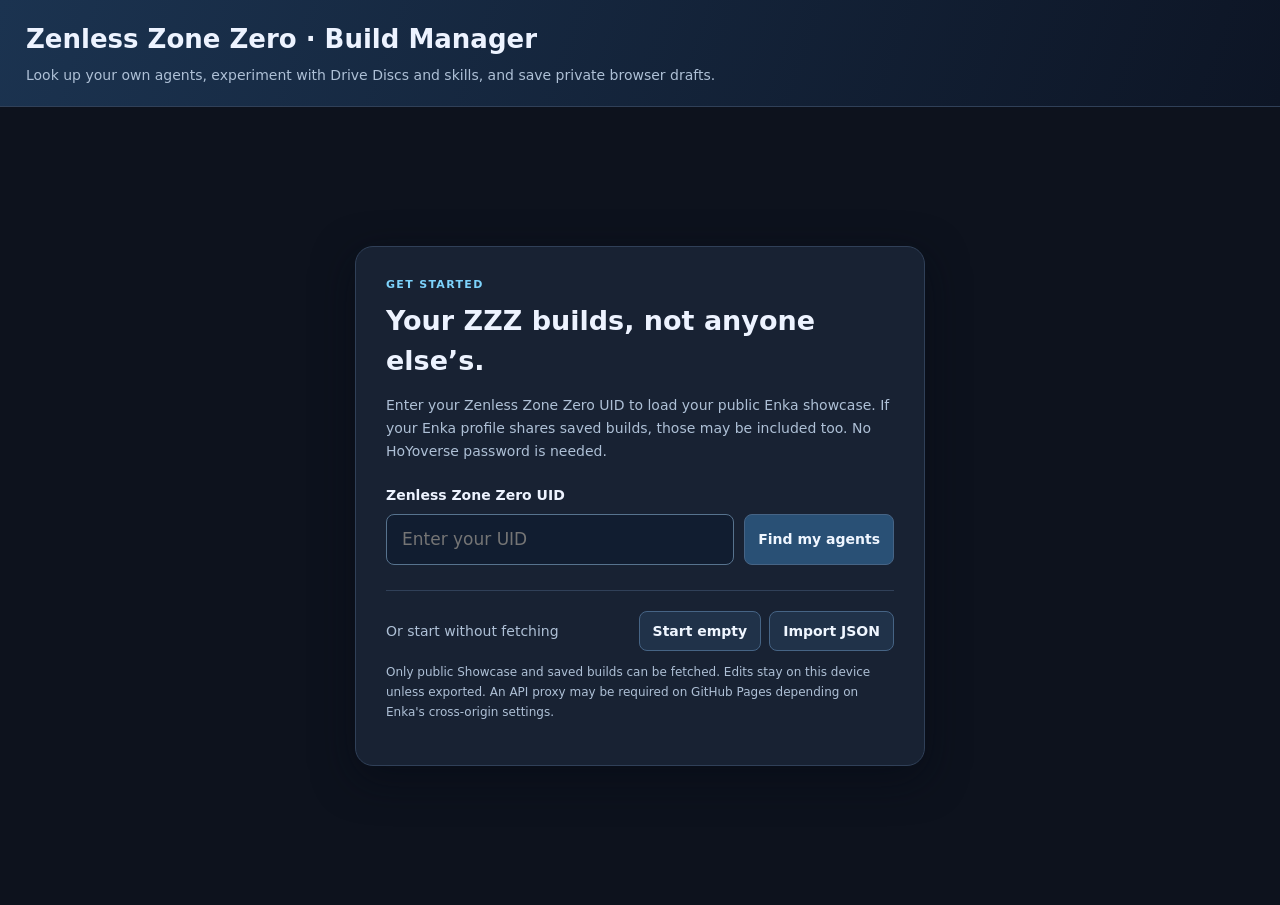
<file: ZZZ_Public_Build_Manager_GitHub_Pages/index.html>
<!doctype html>
<html lang="en"><head><meta charset="utf-8"><meta name="viewport" content="width=device-width,initial-scale=1"><title>ZZZ Build Manager · Your agents, your builds</title><style>
:root{--bg:#0d121d;--p:#182233;--card:#19263a;--s:#111b2b;--border:#304058;--a:#7dd3fc;--t:#edf3ff;--mut:#aec0d6;--good:#86efac}
*{box-sizing:border-box}body{margin:0;background:var(--bg);color:var(--t);font:14px/1.45 system-ui,Segoe UI,Arial,sans-serif}header{padding:21px 26px;background:linear-gradient(110deg,#1b3350,#0d1525);border-bottom:1px solid var(--border)}h1{font-size:26px;margin:0}header p{color:var(--mut);margin:6px 0 0}.app{display:grid;grid-template-columns:275px 1fr;min-height:calc(100vh - 99px)}nav{border-right:1px solid var(--border);background:#111a29;padding:16px;max-height:calc(100vh - 98px);position:sticky;top:0;overflow:auto}nav input{width:100%;background:#202d40;border:1px solid #43536b;border-radius:8px;padding:11px;color:var(--t);outline-color:var(--a)}nav .agent{display:flex;align-items:center;justify-content:space-between;width:100%;color:var(--t);background:none;border:0;text-align:left;border-radius:7px;padding:9px 10px;cursor:pointer}nav .agent:hover,.agent.active{background:#294261!important}small,.hint{color:var(--mut)}.badge{border:1px solid #49647d;border-radius:14px;padding:2px 8px;font-size:12px;color:#b5e7fe}main{padding:22px 26px;max-width:1250px;width:100%;margin:auto}.tools{display:flex;align-items:center;justify-content:space-between;gap:14px;flex-wrap:wrap}.tools select{background:#202d40;border:1px solid #45546d;padding:9px;color:var(--t);border-radius:7px}.panel,.tile{border:1px solid var(--border);background:var(--p);border-radius:12px;padding:18px;margin:14px 0}.grid{display:grid;grid-template-columns:repeat(auto-fit,minmax(170px,1fr));gap:11px}.tile{margin:0;background:#152137;padding:14px}.tile strong{font-size:20px;display:block}.tile span{font-size:12px;color:var(--mut)}.sectionTitle{font-size:17px;margin:3px 0 12px}.flex{display:flex;flex-wrap:wrap;gap:8px;align-items:center}table{width:100%;border-collapse:collapse}th,td{padding:9px 10px;border-bottom:1px solid #34435a;text-align:left}th{color:#b6c8df;font-weight:600;background:#203047}tr:last-child td{border-bottom:none}.discGrid{display:grid;grid-template-columns:repeat(auto-fit,minmax(310px,1fr));gap:12px}.disc{background:#131e2f;border:1px solid #394f65;border-radius:11px;padding:15px}.disc h4{margin:0 0 4px}.disc .mainstat{color:var(--good);font-weight:650;margin:10px 0}.disc table td{padding:5px 6px}.disc table td:last-child{text-align:right;font-variant-numeric:tabular-nums}.muted{color:var(--mut)}.good{color:var(--good)}.note{border-left:3px solid #649cc3;padding:8px 12px;color:#c3d7ea;background:#142338;margin:12px 0}.statRow{display:grid;grid-template-columns:1fr 1fr 1fr;gap:8px}.statRow > div{padding:7px 10px;background:#132236;border-radius:6px}.statRow label{display:block;color:var(--mut);font-size:11px}.statRow b{font-size:16px}footer{padding:22px;color:var(--mut);font-size:12px}a{color:var(--a)}@media(max-width:760px){.app{display:block}nav{position:relative;max-height:260px;border-right:0;border-bottom:1px solid var(--border)}main{padding:14px}.discGrid{grid-template-columns:1fr}}

.btn{border:1px solid #466485;background:#295075;color:#eff6ff;font:inherit;font-weight:600;border-radius:8px;padding:9px 13px;cursor:pointer}.btn:hover{background:#39638c}.btn.alt{background:#203249}.btn.danger{border-color:#835359;color:#ffdce0;background:#38212a}.btn.small{padding:5px 9px;font-size:12px}.btn:disabled{opacity:.5;cursor:default}.actions{display:flex;align-items:center;flex-wrap:wrap;gap:8px;margin:14px 0}.actions .save-status{margin-left:auto;color:var(--mut);font-size:12px}.tools{margin-bottom:5px}.panel.editor{border-color:#517f9f;background:#15273b;padding:19px}.edit-heading h3{margin:0;font-size:19px}.edit-heading p{margin:5px 0 13px}.edit-grid{display:grid;grid-template-columns:repeat(auto-fit,minmax(175px,1fr));gap:10px;margin-bottom:13px}.edit-grid label{display:flex;flex-direction:column;color:#c4d4e5;font-size:12px;gap:4px}.edit-grid label.wide{grid-column:span 2}.editor input,.editor select{width:100%;background:#101d2b;border:1px solid #50677e;color:#f0f7ff;border-radius:7px;padding:8px;min-height:36px;font-size:14px}.editor input:focus-visible,.editor select:focus-visible{outline:2px solid #86c5ed;outline-offset:1px}.editor h4{font-size:15px;margin:19px 0 10px}.editor .edit-disc{background:#0e1e2d;border:1px solid #3a5367;padding:12px 13px;margin:12px 0;border-radius:10px}.disc-edit-top,.disc-editor-head,.edit-sub-header{display:flex;justify-content:space-between;align-items:center;gap:10px}.edit-sub-header{font-size:12px;color:#bed0dd;margin:8px 0}.edit-sub{display:grid;grid-template-columns:minmax(120px,1.6fr) minmax(65px,.6fr) minmax(60px,.5fr) auto;gap:7px;align-items:end;margin:6px 0}.edit-sub label{font-size:11px;color:var(--mut)}.edit-sub output{color:#a0e5b5;align-self:center;text-align:right}.edit-sub .btn{align-self:center}.message{background:#25364c;border-left:3px solid #7dd3fc;color:#d9edff;padding:10px 14px;margin:10px 0;border-radius:3px}button:focus-visible{outline:2px solid #7dd3fc;outline-offset:2px}[hidden]{display:none!important}
@media(max-width:940px){.app{grid-template-columns:210px 1fr}nav{padding:9px}main{padding:14px}.edit-grid label.wide{grid-column:auto}.edit-sub{grid-template-columns:1fr 90px}.edit-sub output{justify-self:start}}
@media(max-width:640px){.app{display:block}nav{position:relative;max-height:150px;border-right:none;border-bottom:1px solid #304058}.edit-sub{grid-template-columns:1fr 70px}.actions .save-status{margin:0;width:100%}}

.welcome{min-height:calc(100vh - 102px);display:grid;place-items:center;padding:36px 16px}.welcome-card{max-width:570px;width:100%;background:var(--p);border:1px solid var(--border);border-radius:18px;padding:30px;box-shadow:0 12px 40px #050b1690}.welcome h2{font-size:27px;margin:8px 0}.welcome p{color:var(--mut);line-height:1.65}.eyebrow{letter-spacing:.12em;font-size:11px;color:var(--a);font-weight:800}.uid-form label{display:block;font-weight:650;margin:22px 0 9px}.uid-row{display:flex;gap:10px}.uid-row input{background:#111d30;border:1px solid #57738e;border-radius:8px;color:#fff;font:inherit;padding:12px 15px;min-width:0;flex:1;font-size:17px}.uid-row .btn{white-space:nowrap}.welcome-split{border-top:1px solid var(--border);margin:25px 0 10px;padding-top:20px;display:flex;justify-content:space-between;gap:12px;align-items:center;color:var(--mut)}.session-bar{border:1px solid #314761;background:#15283d;border-radius:9px;display:flex;justify-content:space-between;align-items:center;gap:10px;padding:10px 13px;margin-bottom:16px}.session-bar span{font-weight:650}.session-bar div{display:flex;gap:8px}.empty{padding:32px;text-align:center;border:1px dashed #506c86;border-radius:12px;color:var(--mut)}@media(max-width:620px){.uid-row,.welcome-split,.session-bar{flex-wrap:wrap}.uid-row .btn,.uid-row input{width:100%}.welcome-card{padding:20px}.welcome{padding:12px}}
</style></head><body><header><h1>Zenless Zone Zero · Build Manager</h1><p>Look up your own agents, experiment with Drive Discs and skills, and save private browser drafts.</p></header><section id="welcome" class="welcome" aria-label="Find your ZZZ account">
  <div class="welcome-card">
    <div class="eyebrow">GET STARTED</div>
    <h2>Your ZZZ builds, not anyone else’s.</h2>
    <p>Enter your Zenless Zone Zero UID to load your public Enka showcase. If your Enka profile shares saved builds, those may be included too. No HoYoverse password is needed.</p>
    <form id="uidForm" class="uid-form"><label for="uidInput">Zenless Zone Zero UID</label><div class="uid-row"><input id="uidInput" inputmode="numeric" autocomplete="off" pattern="[0-9]{8,12}" maxlength="12" placeholder="Enter your UID" required><button type="submit" id="uidLoadBtn" class="btn">Find my agents</button></div></form>
    <div id="welcomeMsg" class="message" role="status" hidden></div>
    <div class="welcome-split"><span>Or start without fetching</span><div class="flex"><button type="button" id="emptyUidBtn" class="btn alt">Start empty</button><button type="button" id="landingImportBtn" class="btn alt">Import JSON</button></div></div>
    <p class="muted" style="font-size:12px">Only public Showcase and saved builds can be fetched. Edits stay on this device unless exported. An API proxy may be required on GitHub Pages depending on Enka's cross-origin settings.</p>
  </div>
</section>
<div class="app" id="workspace" hidden><nav><input id="search" placeholder="Find an agent…" aria-label="Find an agent"><div id="agentNav"></div></nav><main><div class="session-bar"><span id="accountTitle">Account</span><div><button id="refreshBtn" type="button" class="btn alt small">Refresh from Enka</button> <button id="changeUidBtn" type="button" class="btn alt small">Switch UID</button></div></div><div class="tools"><div><h2 id="agentName" style="font-size:25px;margin:0"></h2><div id="metaLine" class="hint"></div></div><select id="buildSelect" aria-label="Choose saved build"></select></div><div class="actions">
<button type="button" id="editToggle" class="btn">Edit this build</button>
<button type="button" id="cloneBtn" class="btn alt">Duplicate build</button>
<button type="button" id="newBtn" class="btn alt">Add agent manually</button>
<button type="button" id="exportBtn" class="btn alt">Export JSON backup</button>
<button type="button" id="importBtn" class="btn alt">Import JSON</button>
<button type="button" id="resetBtn" class="btn danger">Reset local edits</button>
<input id="importFile" type="file" accept="application/json,.json" hidden>
<span id="saveStatus" class="save-status" role="status">Edits saved locally in your browser</span>
</div><p id="message" class="message" role="status" hidden></p>
<section id="editor" class="panel editor" hidden></section>
<div id="liveStatus" class="note">Loading official Enka reference definitions for complete stats…</div><div id="content"></div><footer>Game data is read from the current UID’s public Enka showcase or a JSON import. Names, reference stats and set effects come from <a href="https://github.com/EnkaNetwork/API-docs" target="_blank" rel="noopener">EnkaNetwork/API-docs</a>. Reference calculations are estimates and exclude conditional combat buffs and 4-piece effects. Edits save in this browser only; use Export JSON to back up or transfer them. A UID alone is not proof of ownership. Switching UIDs keeps each browser’s edits separate. GitHub Pages does not synchronize edits between devices.</footer></main></div>
<script>
const DATA={"metadata":{"app":"ZZZ Build Manager","source":"Public Enka UID lookup","notes":["Visitors start without any embedded character data.","UID does not authenticate account ownership.","Enka public Showcase data is limited to the published agents.","Browser edits are local to each UID, not stored on GitHub Pages."]},"builds":[],"lookup":{"agents":{"1011":"Anby","1021":"Nekomata","1031":"Nicole","1041":"Soldier 11","1051":"Yidhari","1061":"Corin","1071":"Caesar","1081":"Billy","1091":"Miyabi","1101":"Koleda","1111":"Anton","1121":"Ben","1131":"Soukaku","1141":"Lycaon","1151":"Lucy","1171":"Burnice","1181":"Grace","1191":"Ellen","1201":"Harumasa","1211":"Rina","1241":"Zhu Yuan","1271":"Seth","1281":"Piper","1311":"Astra Yao","1321":"Evelyn","1331":"Vivian","1341":"Zhao","1351":"Pulchra","1371":"Yixuan","1391":"Ju Fufu","1401":"Alice","1411":"Yuzuha","1421":"Pan Yinhu","1431":"Ye Shunguang","1441":"Manato","1451":"Lucia","1481":"Dialyn","1491":"Sunna","1501":"Aria","1511":"Nangong Yu","1551":"Pyrois","1561":"Velina","1571":"Norma","1581":"Remielle","1611":"Claret"},"discs":{"31000":"Woodpecker Electro","31100":"Puffer Electro","31200":"Shockstar Disco","31300":"Freedom Blues","31400":"Hormone Punk","31500":"Soul Rock","31600":"Swing Jazz","31800":"Chaos Jazz","31900":"Proto Punk","32200":"Inferno Metal","32300":"Chaotic Metal","32400":"Thunder Metal","32500":"Polar Metal","32600":"Fanged Metal","32700":"Branch & Blade Song","32800":"Astral Voice","32900":"Shadow Harmony","33000":"Phaethon’s Melody","33100":"Yunkui Tales","33200":"King of the Summit","33300":"Dawn’s Bloom","33400":"Moonlight Lullaby","33500":"White Water Ballad","33600":"Shining Aria","33700":"Bunny in Wonderland","33800":"Notes From the Chained","33900":"Wuthering Salon","34000":"The Sky Ablaze","34100":"Feathered Fate","34200":"Thorned Rose"},"weapons":{"12001":"[Lunar] Pleniluna","12002":"[Lunar] Decrescent","13001":"Starlight Engine","13002":"Slice of Time","13003":"Rainforest Gourmet","13005":"Steam Oven","13006":"Six Shooter","13007":"Original Transmorpher","13008":"Weeping Gemini","13012":"W-Engine #13012","13015":"Marcato Desire","13016":"W-Engine #13016","13019":"W-Engine #13019","13101":"Demara Battery Mark II","13103":"The Vault","13111":"Drill Rig - Red Axis","13113":"Bashful Demon","13115":"Kaboom the Cannon","13128":"Roaring Ride","14109":"Hailstorm Shrine","14118":"Fusion Compiler","14121":"Weeping Cradle","14131":"Elegant Vanity","14132":"Heartstring Nocturne","14139":"Roaring Fur-nace","14143":"Cloudcleave Radiance","14145":"Dreamlit Hearth","14151":"Neon Fantasies","14155":"W-Engine #14155","14158":"Ode of Resurrected Wings","14161":"Crimson Thirst"},"properties":{"11101":{"name":"Base HP","unit":"flat"},"11102":{"name":"HP%","unit":"pct"},"11103":{"name":"HP","unit":"flat"},"12101":{"name":"Base ATK","unit":"flat"},"12102":{"name":"ATK%","unit":"pct"},"12103":{"name":"ATK","unit":"flat"},"12201":{"name":"Base Impact","unit":"flat"},"12202":{"name":"Impact%","unit":"pct"},"13101":{"name":"Base DEF","unit":"flat"},"13102":{"name":"DEF%","unit":"pct"},"13103":{"name":"DEF","unit":"flat"},"20101":{"name":"Base CRIT Rate","unit":"pct"},"20103":{"name":"CRIT Rate","unit":"pct"},"21101":{"name":"Base CRIT DMG","unit":"pct"},"21103":{"name":"CRIT DMG","unit":"pct"},"23101":{"name":"Base PEN Ratio","unit":"pct"},"23103":{"name":"PEN Ratio","unit":"pct"},"23201":{"name":"Base PEN","unit":"flat"},"23203":{"name":"PEN","unit":"flat"},"30501":{"name":"Base Energy Regen","unit":"flat"},"30502":{"name":"Energy Regen%","unit":"pct"},"30503":{"name":"Energy Regen","unit":"flat"},"31201":{"name":"Base Anomaly Proficiency","unit":"flat"},"31203":{"name":"Anomaly Proficiency","unit":"flat"},"31401":{"name":"Base Anomaly Mastery","unit":"flat"},"31402":{"name":"Anomaly Mastery%","unit":"pct"},"31403":{"name":"Anomaly Mastery","unit":"flat"},"31503":{"name":"Physical DMG Bonus","unit":"pct"},"31603":{"name":"Fire DMG Bonus","unit":"pct"},"31703":{"name":"Ice DMG Bonus","unit":"pct"},"31803":{"name":"Electric DMG Bonus","unit":"pct"},"31903":{"name":"Ether DMG Bonus","unit":"pct"},"32303":{"name":"Wind DMG Bonus","unit":"pct"}}}};
const $ = id => document.getElementById(id);
const esc = value => String(value ?? '').replaceAll('&','&amp;').replaceAll('<','&lt;').replaceAll('>','&gt;').replaceAll('"','&quot;').replaceAll("'",'&#39;');
const enkaRoot='https://raw.githubusercontent.com/EnkaNetwork/API-docs/master/store/zzz/';
const ENKA_PROXY_BASE = ''; // Optional: set to your Cloudflare Worker base URL, e.g. https://your-worker.workers.dev
let activeUid = '';
let STORAGE_KEY = '';
let ttlDeadline = 0;
let lastOwner = null;
const percentIDs = new Set([11102,12102,12202,13102,20101,20103,21101,21103,23101,23103,30502,31402,31503,31603,31703,31803,31903,32303]);
const displayNames = Object.fromEntries(Object.entries(DATA.lookup.properties).map(([id,p])=>[+id,p.name]));
const label=id=>displayNames[+id]||`Property ${id}`;
const fmt=(id,n)=>percentIDs.has(+id)?`${(n/100).toFixed(1)}%`:Number(n).toLocaleString('en-US',{maximumFractionDigits:1});
const clone=v=>JSON.parse(JSON.stringify(v));
let builds=[], refs=null, selectedAgent='', selectedBuild=null, editing=false, persistAvailable=true;
let rawBackup=[];
const discSets=Object.entries(DATA.lookup.discs).map(([id,name])=>({id:+id,name})).sort((a,b)=>a.name.localeCompare(b.name));
const knownWeaponIds=Object.entries(DATA.lookup.weapons).sort((a,b)=>String(a[1]).localeCompare(String(b[1])));
const SUB_VALUES={11102:300,11103:112,12102:300,12103:19,13102:480,13103:15,20103:240,21103:480,23103:240,23203:9,31203:9};
const SUB_IDS=Object.keys(SUB_VALUES).map(Number);
const MAIN_IDS={1:[11103],2:[12103],3:[13103],4:[11102,12102,13102,20103,21103,31203],5:[11102,12102,13102,23103,31503,31603,31703,31803,31903,32303],6:[11102,12102,13102,12202,30502,31402]};
const MAIN_BASE={11103:550,12103:79,13103:46,11102:750,12102:750,13102:750,12202:450,20103:600,21103:1200,23103:600,30502:1500,31203:23,31402:750,31503:750,31603:750,31703:750,31803:750,31903:750,32303:750};
const skillOrder=['Basic Attack','Dodge','Assist','Special Attack','Chain / Ultimate','Core Skill (raw)'];
const safeNum=(v,lo,hi,def)=>Number.isFinite(+v)?Math.max(lo,Math.min(hi,+v)):def;
function baseMain(slot,id){
  const existing=builds.flatMap(b=>b.discs).find(d=>d.slot===slot&&d.main?.[0]?.property_id===+id);
  return Number(existing?.main?.[0]?.source_base)||MAIN_BASE[id]||750;
}
function makeMain(d,id){const base=baseMain(d.slot,+id),scale=d.rarity==='S'?.2:d.rarity==='A'?.25:.3;const raw=base*(1+safeNum(d.level,0,15,15)*scale);
 return {stat:label(id),kind:percentIDs.has(+id)?'pct':'flat',value:percentIDs.has(+id)?raw/100:raw,display:'+'+fmt(id,raw),property_id:+id,source_base:base,computed:'Enka approximate formula'};
}
function makeSub(id,rolls){id=+id;rolls=safeNum(rolls,1,10,1);const per=SUB_VALUES[id]||9,raw=per*rolls;
 return {stat:label(id),kind:percentIDs.has(id)?'pct':'flat',value:percentIDs.has(id)?raw/100:raw,display:'+'+fmt(id,raw),rolls,property_id:id,per_roll:per};
}
function refreshDerived(b){
 const sets={},ids={},gears={};
 for(const d of b.discs){
  d.level=safeNum(d.level,0,15,15);d.main=[makeMain(d,d.main?.[0]?.property_id||MAIN_IDS[d.slot][0])];
  d.substats=(d.substats||[]).map(s=>makeSub(s.property_id,s.rolls));
  d.set=DATA.lookup.discs[d.set_id]||d.set||`Set #${d.set_id}`;
  d.id=(+d.set_id)+(d.rarity==='S'?40:d.rarity==='A'?30:20)+d.slot;
  sets[d.set]=(sets[d.set]||0)+1;ids[d.set_id]=(ids[d.set_id]||0)+1;
  for(const m of d.main)gears[m.property_id]=(gears[m.property_id]||0)+m.source_base*(1+d.level*(d.rarity==='S'?.2:d.rarity==='A'?.25:.3));
  for(const s of d.substats)gears[s.property_id]=(gears[s.property_id]||0)+(s.per_roll*s.rolls);
 }
 b.set_counts=sets;b.set_ids=ids;b.gear_only_props_raw=gears;
}
function store(){
 try{localStorage.setItem(STORAGE_KEY,JSON.stringify({builds,editedAt:new Date().toISOString()}));persistAvailable=true;$('saveStatus').textContent='Saved in this browser · '+new Date().toLocaleTimeString([], {hour:'numeric',minute:'2-digit'});}catch(e){persistAvailable=false;$('saveStatus').textContent='Changes not stored locally. Export JSON to keep them.';}
}
function notify(msg){$('message').textContent=msg;$('message').hidden=false;}
function byAgent(){return builds.filter(b=>b.agent===selectedAgent)}
function current(){const mine=byAgent();if(!mine.length)return null;
 if(!mine.some(b=>String(b.build_id)===String(selectedBuild)))selectedBuild=(mine.find(b=>b.mindscape===Math.max(...mine.map(a=>a.mindscape)))||mine[0]).build_id;
 return mine.find(b=>String(b.build_id)===String(selectedBuild))}
function agentList(){let agents=[...new Set(builds.map(b=>b.agent))].sort((a,b)=>a.localeCompare(b));const q=$('search').value.trim().toLowerCase();
 $('agentNav').innerHTML=agents.filter(n=>n.toLowerCase().includes(q)).map(n=>`<button type="button" class="agent ${n===selectedAgent?'active':''}" data-agent="${esc(n)}"><span>${esc(n)}</span><small>${byAgentName(n).length} build${byAgentName(n).length===1?'':'s'}</small></button>`).join('');
 document.querySelectorAll('[data-agent]').forEach(el=>el.onclick=()=>{selectedAgent=el.dataset.agent;selectedBuild=null;render();agentList()});
}
function byAgentName(n){return builds.filter(b=>b.agent===n)}
function serverName(kind,id,fallback){if(!refs)return fallback;const loc=refs.locs?.en||{};
 if(kind==='weapon'){const x=refs.weapons?.[id];return x?loc[x.ItemName]||fallback:fallback}
 if(kind==='set'){const x=refs.equipments?.Suits?.[id];return x?loc[x.Name]||fallback:fallback}
 return fallback}
function calculate(b){if(!refs)return null;const a=refs.avatars?.[b.agent_id];if(!a)return null;
 const base=a.BaseProps||{},growth=a.GrowthProps||{},promo=(a.PromotionProps||[])[Math.max(0,b.promotion-1)]||{},core=(a.CoreEnhancementProps||[])[b.core_enhancement||0]||{};
 const char={};for(const id of new Set([...Object.keys(base),...Object.keys(growth),...Object.keys(promo),...Object.keys(core)]))char[id]=(+base[id]||0)+Math.floor(((+growth[id]||0)*(b.agent_level-1))/10000)+(+promo[id]||0)+(+core[id]||0);
 const gear={...b.gear_only_props_raw};for(const [id,count] of Object.entries(b.set_ids)){const s=refs.equipments?.Suits?.[id];if(count>=2&&s)for(const [id2,val] of Object.entries(s.SetBonusProps||{}))gear[id2]=(+gear[id2]||0)+(+val)}
 const w=refs.weapons?.[b.weapon?.id], lv=b.weapon?.level||0,br=b.weapon?.break_level||0;
 const engMain=w?.MainStat?.PropertyValue*(1+ .1568166666666667*lv+.8922*br)||0;
 const engSec=w?.SecondaryStat?.PropertyValue*(1+.3*br)||0;
 const engP=w?.MainStat?.PropertyId,secP=w?.SecondaryStat?.PropertyId;
 if(secP)gear[secP]=(+gear[secP]||0)+engSec;
 const v=id=>+gear[id]||0, cb=id=>+char[id]||0;
 const stats=[['HP',Math.floor(cb(11101)*(1+v(11102)/10000)+v(11103))],['ATK',Math.floor((cb(12101)+(engP===12101?engMain:0))*(1+v(12102)/10000)+v(12103))],['DEF',Math.floor((cb(13101)+(engP===13101?engMain:0))*(1+v(13102)/10000)+v(13103))],['Impact',cb(12201)*(1+v(12202)/10000)],['CRIT Rate',(cb(20101)+v(20103))/100],['CRIT DMG',(cb(21101)+v(21103))/100],['Anomaly Proficiency',cb(31201)+v(31203)],['Anomaly Mastery',cb(31401)*(1+v(31402)/10000)],['PEN Ratio',(cb(23101)+v(23103))/100],['PEN',cb(23201)+v(23203)],['Energy Regen',cb(30501)*(1+v(30502)/10000)]];
 return {character:char,gear,engMain,engSec,engP,secP,stats};
}
function statFormat(n,v){return /CRIT|Ratio/.test(n)?Number(v).toFixed(1)+'%':Number(v).toLocaleString('en-US',{maximumFractionDigits:1});}
function selectOptions(options,value){return options.map(([v,t])=>`<option value="${esc(v)}" ${String(v)===String(value)?'selected':''}>${esc(t)}</option>`).join('')}
const numberInput=(field,value,min,max)=>`<input type="number" data-field="${field}" min="${min}" max="${max}" step="1" value="${value}" />`;
function render(){const b=current();if(!b){$('agentName').textContent='No agents loaded yet';$('metaLine').textContent='Import a build or create one';$('buildSelect').innerHTML='';$('editor').hidden=true;$('content').innerHTML='<div class="empty">No builds here yet. Use <strong>Add agent manually</strong> or <strong>Import JSON</strong> to get started.</div>';return;}refreshDerived(b);$('agentName').textContent=b.agent;
 $('metaLine').textContent=`Agent ID ${b.agent_id} · ${byAgent().length} saved entr${byAgent().length===1?'y':'ies'} · ${editing?'Editing':'Viewing'}`;
 $('buildSelect').innerHTML=byAgent().map(x=>`<option value="${x.build_id}" ${String(x.build_id)===String(b.build_id)?'selected':''}>${esc(x.snapshot)} · M${x.mindscape} · #${x.build_id}</option>`).join('');
 $('editToggle').textContent=editing?'Done editing':'Edit this build';$('editToggle').setAttribute('aria-pressed',String(editing));
 $('editor').hidden=!editing;
 if(editing)renderEditor(b);
 renderView(b);
}
function renderEditor(b){
 const opts=Object.entries(DATA.lookup.weapons).map(([id,name])=>[id,`${name} (${id})`]);if(b.weapon&&!DATA.lookup.weapons[b.weapon.id])opts.push([b.weapon.id,`W-Engine #${b.weapon.id}`]);
 let top=`<div class="edit-heading"><h3>Edit ${esc(b.agent)}'s build</h3><p class="muted">Changes recalculate below immediately and save in this browser. To use edits on another device, export the JSON backup.</p></div>`;
 top+=`<div class="edit-grid">${[['agent_level','Agent level',1,60,b.agent_level],['mindscape','Mindscape',0,6,b.mindscape],['core_enhancement','Core enhancement (0–F)',0,6,b.core_enhancement]].map(([k,n,lo,hi,val])=>`<label>${n}${numberInput(k,val,lo,hi)}</label>`).join('')}</div>`;
 top+=`<h4>Skills</h4><div class="edit-grid">${skillOrder.map(k=>`<label>${esc(k)}<input type="number" min="1" max="16" step="1" data-skill="${esc(k)}" value="${b.skills[k]??1}"></label>`).join('')}</div>`;
 top+=`<h4>W-Engine</h4><div class="edit-grid"><label class="wide">Equipped engine<select data-weapon="id"><option value="">None</option>${selectOptions(opts,b.weapon?.id||'')}</select></label>${[['level','Level',1,60],['break_level','Ascension',0,5],['refinement','Refinement',1,5]].map(([f,label,mi,ma])=>`<label>${label}<input type="number" data-weapon="${f}" value="${b.weapon?.[f]??(f==='refinement'?1:0)}" min="${mi}" max="${ma}" ${!b.weapon?'disabled':''}></label>`).join('')}</div>`;
 top+=`<div class="disc-editor-head"><h4>Drive Discs</h4><span class="muted">Set, main stat, and individual substat rolls</span></div>`;
 for(let slot=1;slot<=6;slot++){
  const d=b.discs.find(x=>x.slot===slot);
  if(!d){top+=`<div class="edit-disc"><strong>Disc ${slot} · Empty</strong><button type="button" data-add-disc="${slot}" class="btn alt">Equip disc</button></div>`;continue}
  top+=`<div class="edit-disc"><div class="disc-edit-top"><strong>Disc ${slot}</strong><span class="muted">${esc(d.rarity)}-rank · UID ${d.uid??'manual'}</span></div>`;
  top+=`<div class="edit-grid"><label class="wide">Disc set<select data-disc="${slot}" data-prop="set_id">${selectOptions(discSets.map(x=>[x.id,x.name]),d.set_id)}</select></label><label>Disc level<input type="number" data-disc="${slot}" data-prop="level" value="${d.level}" min="0" max="15"></label><label>Main stat<select data-disc="${slot}" data-prop="main">${selectOptions(MAIN_IDS[slot].map(id=>[id,label(id)]),d.main?.[0]?.property_id)}</select></label></div>`;
  top+=`<div class="edit-sub-header"><span>Substats (roll counts)</span><button type="button" data-add-sub="${slot}" class="btn small" ${d.substats.length>=4?'disabled':''}>+ Add substat</button></div>`;
  for(let i=0;i<d.substats.length;i++){const s=d.substats[i];top+=`<div class="edit-sub"><select aria-label="Disc ${slot} substat ${i+1}" data-disc="${slot}" data-sub="${i}" data-prop="stat">${selectOptions(SUB_IDS.map(id=>[id,label(id)]),s.property_id)}</select><label>Rolls <input type="number" min="1" max="10" value="${s.rolls}" data-disc="${slot}" data-sub="${i}" data-prop="rolls"></label><output>${esc(s.display)}</output><button type="button" data-remove-sub="${slot}:${i}" title="Remove substat" class="btn danger small">Remove</button></div>`}
  top+=`</div>`;
 }
 $('editor').innerHTML=top;
}
function renderView(b){
 const c=calculate(b),w=b.weapon;
 let out=`<div class="grid" style="margin-top:15px"><div class="tile"><span>Agent level</span><strong>${b.agent_level}</strong></div><div class="tile"><span>Mindscape</span><strong>M${b.mindscape}</strong></div><div class="tile"><span>Core enhancement</span><strong>${'ABCDEF'[b.core_enhancement-1]||'—'}</strong></div><div class="tile"><span>Drive Discs</span><strong>${b.discs.length}/6</strong></div><div class="tile"><span>W-Engine</span><strong>${w?'Lv '+w.level+' · S'+w.refinement:'None'}</strong></div></div>`;
 out+=`<section class="panel"><h3 class="sectionTitle">Equipped W-Engine</h3>${w?`<strong style="font-size:18px">${esc(serverName('weapon',w.id,w.name))}</strong><p class="muted">ID ${w.id} · ${w.rarity} · Level ${w.level} · Ascension ${w.break_level} · Refinement S${w.refinement}</p>${c&&c.engP?`<div class="flex"><span class="badge">${esc(label(c.engP))} ${fmt(c.engP,c.engMain)} (approx.)</span><span class="badge">${esc(label(c.secP))} ${fmt(c.secP,c.engSec)} (approx.)</span></div>`:''}`:'No W-Engine saved'}</section>`;
 out+=`<section class="panel"><h3 class="sectionTitle">Skills</h3><div class="grid">${skillOrder.map(k=>`<div class="tile"><span>${esc(k)}</span><strong>${b.skills[k]??1}</strong></div>`).join('')}</div><p class="muted">Skill levels are raw Enka values. Mindscape bonuses may affect displayed in-game levels.</p></section>`;
 out+=`<section class="panel"><h3 class="sectionTitle">Calculated character stats</h3>${c?`<div class="grid">${c.stats.map(([k,v])=>`<div class="tile"><span>${esc(k)}</span><strong>${esc(statFormat(k,v))}</strong></div>`).join('')}</div><p class="muted">Estimated unbuffed totals from character base stats, W-Engine, disc stats and static 2-piece bonuses. Dynamic passives and combat buffs are excluded. These values update as you edit.</p>`:`<div class="note">Full character totals require Enka's reference definitions. Once the reference files load, this section recalculates automatically. Disc contributions below always update offline.</div>`}</section>`;
 out+=`<section class="panel"><h3 class="sectionTitle">Equipped sets</h3><div class="flex">${Object.entries(b.set_ids).map(([id,n])=>`<span class="badge">${n}× ${esc(serverName('set',id,DATA.lookup.discs[id]||id))}</span>`).join('')||'None'}</div></section>`;
 out+=`<section class="panel"><h3 class="sectionTitle">Drive Discs · Main stats and substats</h3><div class="discGrid">${b.discs.slice().sort((a,b)=>a.slot-b.slot).map(d=>`<article class="disc"><h4>Slot ${d.slot} · ${d.rarity} · +${d.level}</h4><div class="muted">${esc(serverName('set',d.set_id,d.set))}</div><div class="mainstat">${d.main.map(x=>`${esc(x.stat)} ${esc(x.display)}`).join(', ')}</div><table><tbody>${d.substats.map(s=>`<tr><td>${esc(s.stat)} <small>×${s.rolls}</small></td><td>${esc(s.display)}</td></tr>`).join('')}</tbody></table></article>`).join('')}</div></section>`;
 out+=`<section class="panel"><h3 class="sectionTitle">Drive Disc contributions</h3><div class="statRow">${Object.entries(b.gear_only_props_raw).sort((a,b)=>a[0]-b[0]).map(([id,val])=>`<div><label>${esc(label(id))}</label><b>${esc(fmt(id,val))}</b></div>`).join('')||'<span class="muted">No disc stats</span>'}</div><p class="muted">Excludes innate base stats, W-Engine effects and set bonuses. Uses Enka's approximate Drive Disc main-stat formula; substat rolls are exact.</p></section>`;
 out+=`<section class="panel"><h3 class="sectionTitle">Snapshot details</h3><p class="muted">Build ${b.build_id} · ${esc(b.snapshot)} · ${b.live?'Live entry':'Saved build'} · Promotion ${b.promotion} · Obtained ${b.other?.ObtainmentTimestamp?new Date(b.other.ObtainmentTimestamp*1000).toLocaleDateString('en-US'):'Unknown'}</p></section>`;
 $('content').innerHTML=out;
}
function applyChange(el){const b=current();if(!b)return;const field=el.dataset.field,skill=el.dataset.skill,weapon=el.dataset.weapon,slot=+(el.dataset.disc||0),property=el.dataset.prop,subIdx=el.dataset.sub;
 if(field){const ranges={agent_level:[1,60],mindscape:[0,6],core_enhancement:[0,6]};const range=ranges[field];b[field]=safeNum(el.value,range[0],range[1],b[field]);}
 if(skill)b.skills[skill]=safeNum(el.value,1,16,b.skills[skill]||1);
 if(weapon){if(weapon==='id'){if(!el.value){b.weapon=null}else{const id=+el.value;b.weapon={id,name:DATA.lookup.weapons[id]||`W-Engine #${id}`,level:60,break_level:5,refinement:1,rarity:id>=14000?'S':id>=13000?'A':'B',uid:null,locked:false}}}else if(b.weapon){const ranges={level:[1,60],break_level:[0,5],refinement:[1,5]};b.weapon[weapon]=safeNum(el.value,...ranges[weapon],b.weapon[weapon]);}}
 if(slot){const d=b.discs.find(x=>x.slot===slot);if(d){
  if(property==='set_id'){d.set_id=+el.value;d.uid=null;}
  if(property==='level')d.level=safeNum(el.value,0,15,d.level);
  if(property==='main'){const id=+el.value;if(d.substats.some(s=>s.property_id===id)){notify('The same property cannot be both the main stat and a substat. Remove that substat first.');render();return}d.main=[makeMain(d,id)];d.uid=null;}
  if(subIdx!==undefined){const i=+subIdx,s=d.substats[i];if(!s)return;
   if(property==='rolls')s.rolls=safeNum(el.value,1,10,s.rolls);
   if(property==='stat'){const id=+el.value;if(d.main.some(m=>m.property_id===id)||d.substats.some((q,j)=>j!==i&&q.property_id===id)){notify('A disc cannot repeat a substat or match its main stat.');render();return}s.property_id=id;}
   d.uid=null;
  }
 }}
 b.snapshot='Edited '+new Date().toLocaleDateString('en-CA');b.live=false;b.source='Manual edit in ZZZ Build Library';refreshDerived(b);store();render();
}
$('editor').addEventListener('change',e=>{if(e.target.matches('[data-field], [data-skill], [data-weapon], [data-disc]'))applyChange(e.target)});
$('editor').addEventListener('click',e=>{
 const a=e.target.closest('[data-add-sub]');if(a){const b=current(),d=b.discs.find(x=>x.slot===+a.dataset.addSub);if(!d||d.substats.length>=4)return;const available=SUB_IDS.filter(id=>!d.substats.some(s=>s.property_id===id)&&!d.main.some(s=>s.property_id===id));if(!available.length)return;d.substats.push(makeSub(available[0],1));b.snapshot='Edited '+new Date().toLocaleDateString('en-CA');store();render();return}
 const rm=e.target.closest('[data-remove-sub]');if(rm){const [slot,idx]=rm.dataset.removeSub.split(':').map(Number);const b=current(),d=b.discs.find(x=>x.slot===slot);if(!d)return;d.substats.splice(idx,1);b.snapshot='Edited '+new Date().toLocaleDateString('en-CA');store();render();return}
 const add=e.target.closest('[data-add-disc]');if(add){const b=current(),slot=+add.dataset.addDisc,set_id=31000;const d={slot,id:set_id+40+slot,uid:null,level:15,rarity:'S',set_id,set:DATA.lookup.discs[set_id],main:[],substats:[],locked:false,trash:false};d.main=[makeMain(d,MAIN_IDS[slot][0])];b.discs.push(d);refreshDerived(b);store();render();return}
});
$('search').addEventListener('input',agentList);
$('buildSelect').addEventListener('change',e=>{selectedBuild=e.target.value;render()});
$('editToggle').onclick=()=>{editing=!editing;render()};
$('cloneBtn').onclick=()=>{const b=current();if(!b)return;const copy=clone(b);copy.build_id=Date.now();copy.snapshot='Custom '+new Date().toLocaleDateString('en-CA');copy.source='Custom build';copy.live=false;builds.push(copy);selectedBuild=copy.build_id;editing=true;store();agentList();render();notify('Created a separate editable copy of this build.');};
$('newBtn').onclick=()=>{const keys=Object.entries(DATA.lookup.agents).sort((a,b)=>a[1].localeCompare(b[1]));const answer=prompt('Agent name or numeric ID (example: Burnice or 1171):');if(!answer)return;
 const entry=keys.find(([id,n])=>id===answer.trim()||n.toLowerCase()===answer.trim().toLowerCase());if(!entry){notify('Unknown agent. Use the numeric ID of a supported agent or import an Enka export.');return}
 const [id,agent]=entry;const discs=[];for(let slot=1;slot<=6;slot++){const d={slot,id:31040+slot,uid:null,level:15,rarity:'S',set_id:31000,set:DATA.lookup.discs[31000],main:[],substats:[],locked:false,trash:false};d.main=[makeMain(d,MAIN_IDS[slot][0])];discs.push(d)}
 const b={agent_id:+id,agent,build_id:Date.now(),snapshot:'New manual build',live:false,source_order:0,agent_level:60,promotion:6,mindscape:0,core_enhancement:0,skills:Object.fromEntries(skillOrder.map(x=>[x,1])),weapon:null,discs,set_counts:{},set_ids:{},gear_only_props_raw:{},other:{},source:'Created manually'};
 refreshDerived(b);builds.push(b);selectedAgent=agent;selectedBuild=b.build_id;editing=true;store();agentList();render();notify('New manual build created. Edit its values and export a JSON backup when ready.');};
$('exportBtn').onclick=()=>{const content={...clone(DATA),metadata:{...clone(DATA.metadata),account_uid:activeUid,exportedAt:new Date().toISOString(),editor:'ZZZ Build Manager — Public UID Editor',agent_count:new Set(builds.map(b=>b.agent)).size,snapshot_count:builds.length},builds};
 const blob=new Blob([JSON.stringify(content,null,2)],{type:'application/json'});const url=URL.createObjectURL(blob);const a=document.createElement('a');a.href=url;a.download=`ZZZ_${activeUid||'imported'}_builds.json`;document.body.append(a);a.click();a.remove();setTimeout(()=>URL.revokeObjectURL(url),3000);notify('Exported your current builds to JSON. This file can be imported into the site or shared for analysis.');};
$('importBtn').onclick=()=>$('importFile').click();
$('importFile').addEventListener('change',async e=>{const f=e.target.files?.[0];if(!f)return;try{
 const json=JSON.parse(await f.text());let incoming=[];if(Array.isArray(json)) incoming=json;
 else if(Array.isArray(json.builds)) incoming=json.builds;
 else if(json.PlayerInfo)incoming=convertShowcase(json);
 else if(Object.values(json).some(Array.isArray))incoming=convertSaved(json);
 if(!Array.isArray(incoming)||!incoming.length||!incoming.every(x=>x.agent&&x.agent_id&&Array.isArray(x.discs)))throw Error('Unrecognized build format. Import Enka JSON or a build-manager export.');
 const uid=(activeUid||json.metadata?.account_uid||$('uidInput').value.trim()||'imported');
 if(activeUid&&builds.length&&!confirm(`Replace your ${builds.length} current builds for UID ${uid} with ${incoming.length} imported entries?`))return;
 openAccount(uid,incoming,{reset:true,username:json?.owner?.username||'',source:'Imported JSON'});notify(`Imported ${incoming.length} build entries for ${uid}.`);
 }catch(err){showWelcomeError('Import failed: '+err.message);notify('Import failed: '+err.message)}finally{e.target.value=''}
});
$('resetBtn').onclick=()=>{if(!confirm('Discard local edits and reset to the last downloaded or imported snapshot for this UID? Export a backup first if needed.'))return;builds=clone(rawBackup);selectedBuild=null;try{localStorage.removeItem(STORAGE_KEY)}catch(e){}agentList();render();notify('Restored the last imported Enka snapshot.');};
// The account landing screen controls initial rendering.
(async()=>{try{const paths=['avatars.json','weapons.json','equipments.json','locs.json'];const raw=await Promise.all(paths.map(async f=>{const response=await fetch(enkaRoot+f,{cache:'force-cache'});if(!response.ok)throw Error(`${f}: HTTP ${response.status}`);return response.json()}));refs={avatars:raw[0],weapons:raw[1],equipments:raw[2],locs:raw[3]};$('liveStatus').innerHTML='<strong class="good">Reference data loaded.</strong> Character stat totals will recalculate whenever you change equipment or levels.';render();}
catch(err){$('liveStatus').textContent='Enka reference data could not load ('+err.message+'). Build editing, local saving, exporting and disc-stat calculations still work. Full character totals require an internet connection and access to Enka reference files.';}})();


function showWelcomeError(message){$('welcomeMsg').textContent=message;$('welcomeMsg').hidden=false}
function showWorkspace(){ $('welcome').hidden=true;$('workspace').hidden=false; }
function showWelcome(){ $('workspace').hidden=true;$('welcome').hidden=false;$('welcomeMsg').hidden=true; }
function localKey(uid){return 'zzz_build_manager_uid_v2:'+uid;}
function savedFor(uid){try{const parsed=JSON.parse(localStorage.getItem(localKey(uid)));return Array.isArray(parsed?.builds)?parsed.builds:null}catch(e){return null}}
function prettyAccount(uid,username=''){return username?`${username} · UID ${uid}`:`UID ${uid}`}
function openAccount(uid,incoming,options={}){
 if(!/^(?:[0-9]{8,12}|imported)$/.test(String(uid)))throw Error('UID should contain 8–12 digits');
 activeUid=String(uid);STORAGE_KEY=localKey(activeUid);lastOwner=options.owner||null;
 let result=incoming;
 if(!options.reset){const local=savedFor(activeUid);if(local?.length)result=local;}
 rawBackup=clone(incoming||[]);builds=clone(result||[]);
 if(!selectedAgent||!builds.some(b=>b.agent===selectedAgent))selectedAgent=builds[0]?.agent||'';
 selectedBuild=null;editing=false;
 for(const b of builds)refreshDerived(b);
 $('accountTitle').textContent=prettyAccount(activeUid,options.username);
 $('saveStatus').textContent=options.reset?'Edits save separately for this UID':(savedFor(activeUid)?.length?'Loaded browser edits for this UID':'Changes will be stored only for this UID');
 $('welcomeMsg').hidden=true;showWorkspace();agentList();render();
 try{const u=new URL(location.href);if(activeUid!=='imported')u.searchParams.set('uid',activeUid);else u.searchParams.delete('uid');history.replaceState(null,'',u)}catch(e){}
}
function normalizeAvatar(raw,id,labelText,live,buildId){
 const aid=+(raw?.Id??id);if(!aid)return null;
 const agent=DATA.lookup.agents[aid]||resolveAgent(aid)||`Agent #${aid}`;
 const w=raw.Weapon||null;
 const weapon=w?{id:+w.Id,name:DATA.lookup.weapons[w.Id]||`W-Engine #${w.Id}`,level:+w.Level||1,break_level:+w.BreakLevel||0,refinement:+w.UpgradeLevel||1,rarity:w.Id>=14000?'S':w.Id>=13000?'A':'B',uid:w.Uid??null,locked:!!w.IsLocked}:null;
 const skills={};for(const sk of raw.SkillLevelList||[]){const names={0:'Basic Attack',1:'Special Attack',2:'Dodge',3:'Chain / Ultimate',5:'Core Skill (raw)',6:'Assist'};if(names[sk.Index])skills[names[sk.Index]]=sk.Level;}
 const discs=(raw.EquippedList||[]).filter(v=>v.Equipment).map(row=>{
  const e=row.Equipment,id=+e.Id,slot=+row.Slot,setId=Math.floor(id/100)*100,rarity=+(id%100)>=40?'S':+(id%100)>=30?'A':'B';
  const main=(e.MainPropertyList||[]).map(p=>({property_id:+p.PropertyId,source_base:+p.PropertyValue||0}));
  const substats=(e.RandomPropertyList||[]).map(p=>makeSub(+p.PropertyId,+p.PropertyLevel||1));
  return {slot,id,uid:e.Uid??null,level:e.Level||0,rarity,set_id:setId,set:DATA.lookup.discs[setId]||`Disc set #${setId}`,main,substats,locked:!!e.IsLocked,trash:!!e.IsTrash};
 });
 const b={agent_id:aid,agent,build_id:String(buildId),snapshot:String(labelText||'Enka showcase'),live:!!live,source_order:0,agent_level:+raw.Level||1,promotion:+raw.PromotionLevel||0,mindscape:+raw.TalentLevel||0,core_enhancement:+raw.CoreSkillEnhancement||0,skills,weapon,discs,set_counts:{},set_ids:{},gear_only_props_raw:{},other:{SkinId:raw.SkinId,UpgradeId:raw.UpgradeId,IsUpgradeUnlocked:raw.IsUpgradeUnlocked,ObtainmentTimestamp:raw.ObtainmentTimestamp},source:'Enka public data'};
 refreshDerived(b);return b;
}
function resolveAgent(id){const info=refs?.avatars?.[id],dict=refs?.locs?.en||{};if(!info)return '';const props=['Name','AvatarName','NameHash','ItemName','NameTextMapHash'];for(const k of props){const val=info[k];if(val&&dict[val])return dict[val];if(typeof val==='string'&&!/^\d+$/.test(val)&&val.length<40)return val;}return '';}
function convertShowcase(data){const agents=data?.PlayerInfo?.ShowcaseDetail?.AvatarList||[];if(!Array.isArray(agents))return [];
 return agents.map((v,i)=>normalizeAvatar(v,v.Id,'Current showcase',true,`showcase-${v.Id}-${i}`)).filter(Boolean);
}
function convertSaved(data){if(!data||typeof data!=='object')return [];return Object.entries(data).flatMap(([id,entries])=>Array.isArray(entries)?entries.map((e,i)=>normalizeAvatar(e.avatar_data,+e.avatar_id||+id,e.name||(e.live?'Saved showcase':'Enka saved build'),!!e.live,e.id||`saved-${id}-${i}`)).filter(Boolean):[])}
function combined(showcase,saved){const all=[...saved];for(const s of showcase){const match=all.some(b=>b.agent_id===s.agent_id&&b.live&&JSON.stringify(b.discs.map(x=>x.uid))===JSON.stringify(s.discs.map(x=>x.uid)));if(!match)all.push(s)}return all;}
async function apiGet(path){const base=ENKA_PROXY_BASE.replace(/\/$/,'')||'https://enka.network';const res=await fetch(base+path,{headers:{Accept:'application/json'},cache:'no-store'});
 if(!res.ok){const errors={400:'UID format is invalid',404:'No public Enka data found for that account',424:'ZZZ data temporarily unavailable during maintenance',429:'Enka rate limit reached; try again later',500:'Enka server error',503:'Enka temporarily unavailable'};throw Error(errors[res.status]||`Enka returned HTTP ${res.status}`)}return res.json();}
async function lookupUid(uid,{force=false}={}){
 if(!/^[0-9]{8,12}$/.test(uid)){showWelcomeError('Enter a valid numeric ZZZ UID (8–12 digits).');return}
 const local=savedFor(uid);if(local?.length&&!force){openAccount(uid,local,{reset:false,source:'Browser storage'});notify('Loaded your previously edited builds. Use Refresh from Enka if you want to replace them with a fresh public snapshot.');return}
 if(force&&builds.length&&!confirm('Refresh from Enka and replace the locally edited builds for this UID? Export a JSON backup first if you need those edits.'))return;
 const btn=$('uidLoadBtn');btn.disabled=true;btn.textContent='Loading…';$('welcomeMsg').hidden=true;
 try{
  const full=await apiGet(`/api/zzz/uid/${uid}/`);const showcase=convertShowcase(full);const owner=full?.owner||null;let saved=[],warning='';
  if(owner?.username&&owner?.hash){try{const savedResponse=await apiGet(`/api/profile/${encodeURIComponent(owner.username)}/hoyos/${encodeURIComponent(owner.hash)}/builds/`);saved=convertSaved(savedResponse)}catch(e){warning=`Saved builds unavailable (${e.message}). Loaded public showcase instead.`}}
  const result=combined(showcase,saved);
  if(!result.length)throw Error('This account has no visible agents. Enable Show Character Details in your public in-game showcase, or import an Enka JSON file.');
  ttlDeadline=Date.now()+Math.max(0,Number(full?.ttl)||0)*1000;
  openAccount(uid,result,{reset:true,username:full?.PlayerInfo?.SocialDetail?.ProfileDetail?.Nickname||owner?.username||'',owner});
  store();notify(`Loaded ${result.length} build entries from Enka.${warning?' '+warning:''}`);
 }catch(e){if(!force)showWelcome();else notify('Refresh failed; kept your existing browser edits: '+e.message);if(!force)showWelcomeError(`${e.message}. If this site is hosted on GitHub Pages, your browser may block Enka’s API because of CORS. You can still import a JSON export, use Start empty, or configure the optional proxy described in README.`);}
 finally{btn.disabled=false;btn.textContent='Find my agents'}
}
$('uidForm').addEventListener('submit',e=>{e.preventDefault();lookupUid($('uidInput').value.trim())});
$('landingImportBtn').onclick=()=>$('importFile').click();
$('emptyUidBtn').onclick=()=>{const uid=$('uidInput').value.trim();if(!/^[0-9]{8,12}$/.test(uid)){showWelcomeError('Enter an 8–12 digit ZZZ UID to keep your manually entered builds separate.');return}openAccount(uid,[],{reset:false,source:'Manual'});notify('This is an empty draft for that UID. Use Add agent manually or Import JSON to add builds.');};
$('changeUidBtn').onclick=()=>{showWelcome();$('uidInput').value='';$('uidInput').focus()};
$('refreshBtn').onclick=()=>{if(Date.now()<ttlDeadline){notify('Enka has cached this UID recently. Refresh after its TTL expires to avoid needless rate-limited requests.');return}
 $('uidInput').value=activeUid;lookupUid(activeUid,{force:true});};
try{const uri=new URL(location.href),uid=uri.searchParams.get('uid')||'';if(/^[0-9]{8,12}$/.test(uid)){ $('uidInput').value=uid;const local=savedFor(uid);if(local?.length)openAccount(uid,local,{reset:false});else lookupUid(uid);}}catch(e){}

</script></body></html>
</file>
<file: roster.css>
/* ZZZ visual roster and build pages */
#workspace.roster-mode{display:block;max-width:1480px;margin:auto;min-height:calc(100vh - 100px)}
#workspace.roster-mode>nav{display:none}
#workspace.roster-mode>main{max-width:1480px;padding:26px 30px}
.roster-heading{display:flex;justify-content:space-between;align-items:flex-end;gap:18px;flex-wrap:wrap;margin:24px 0 22px}
.roster-heading h2{font-size:clamp(30px,4vw,43px);margin:5px 0;letter-spacing:-.045em}
.roster-heading p{margin:0;color:var(--mut)}
.roster-actions{display:flex;align-items:center;gap:9px;flex-wrap:wrap}
.roster-actions input{border:1px solid #49647c;border-radius:10px;background:#112035;color:var(--t);padding:11px 12px;min-width:175px;font:inherit}
.roster-grid{display:grid;grid-template-columns:repeat(auto-fill,minmax(174px,1fr));gap:16px;margin:10px 0 28px}
.roster-card{border:1px solid #34526c;border-radius:15px;overflow:hidden;background:#19283b;color:var(--t);display:flex;flex-direction:column;text-align:left;padding:0;cursor:pointer;font:inherit;transition:transform .16s,border-color .16s,box-shadow .16s}
.roster-card:hover,.roster-card:focus-visible{outline:2px solid var(--accent,#7dd3fc);outline-offset:0;transform:translateY(-2px);box-shadow:0 12px 28px #03091588}
.roster-portrait{height:203px;position:relative;background:radial-gradient(ellipse at 50% 60%,color-mix(in srgb,var(--accent,#7dd3fc) 25%,transparent),transparent 74%),linear-gradient(135deg,#23364d,#101c2d)}
.roster-portrait::after{content:'';position:absolute;bottom:0;left:0;right:0;height:32%;background:linear-gradient(transparent,#19283b)}
.picture{position:relative;display:grid;place-items:center;width:100%;height:100%;overflow:hidden;color:#819cb3}
.picture-fallback{font-size:27px;font-weight:850}
.picture img{position:absolute;inset:0;width:100%;height:100%;object-fit:contain;object-position:center bottom}
.roster-element{position:absolute;z-index:2;right:9px;top:9px;background:#071423c9;border:1px solid #ffffff40;color:#ebf5ff;border-radius:12px;padding:3px 8px;font-size:11px}
.roster-card-body{padding:12px 13px 14px}
.roster-card-body strong{font-size:16px;display:block;margin-bottom:8px}
.roster-card-meta{display:flex;justify-content:space-between;gap:7px;font-size:12px;color:var(--mut)}
.detail-back{display:flex;justify-content:space-between;align-items:center;gap:9px;margin:4px 0 15px}
.detail-hero{display:grid;grid-template-columns:210px 1fr;gap:22px;background:linear-gradient(100deg,#223b53,#111d2d);border:1px solid #3f5d77;border-radius:16px;overflow:hidden;margin:16px 0}
.detail-hero>.picture{height:235px;background:radial-gradient(ellipse at 50% 60%,color-mix(in srgb,var(--accent,#7dd3fc) 28%,transparent),transparent 75%)}
.detail-hero-text{padding:20px 22px 20px 0;align-self:center}
.detail-hero h3{font-size:clamp(28px,4vw,42px);letter-spacing:-.04em;margin:5px 0 7px}
.detail-hero p{color:var(--mut);margin:0 0 13px}
.engine-panel{min-height:161px}
.engine-panel .engine-icon{float:left;width:119px;height:119px;border-radius:12px;border:1px solid #3e5871;background:#142539;margin:0 17px 7px 0}
.disc-visual-heading{display:flex;align-items:center;gap:10px;margin-bottom:8px}
.disc-visual-heading>.picture{width:62px;height:62px;flex-shrink:0;border:1px solid #415970;border-radius:10px;background:#1d3042}
.disc-visual-heading h4{margin:0 0 3px}
@media(max-width:640px){#workspace.roster-mode>main{padding:15px}.roster-heading{margin:12px 0 18px}.roster-actions,.roster-actions input{width:100%}.roster-grid{grid-template-columns:repeat(2,minmax(0,1fr));gap:10px}.roster-portrait{height:165px}.roster-card-body{padding:10px}.roster-card-body strong{font-size:14px}.roster-card-meta{font-size:11px}.detail-hero{grid-template-columns:108px 1fr;gap:10px}.detail-hero>.picture{height:182px}.detail-hero-text{padding:10px 8px 10px 0}.detail-hero h3{font-size:25px}.engine-panel .engine-icon{width:80px;height:80px}}
@media(prefers-reduced-motion:reduce){.roster-card{transition:none}.roster-card:hover{transform:none}}
</file>
